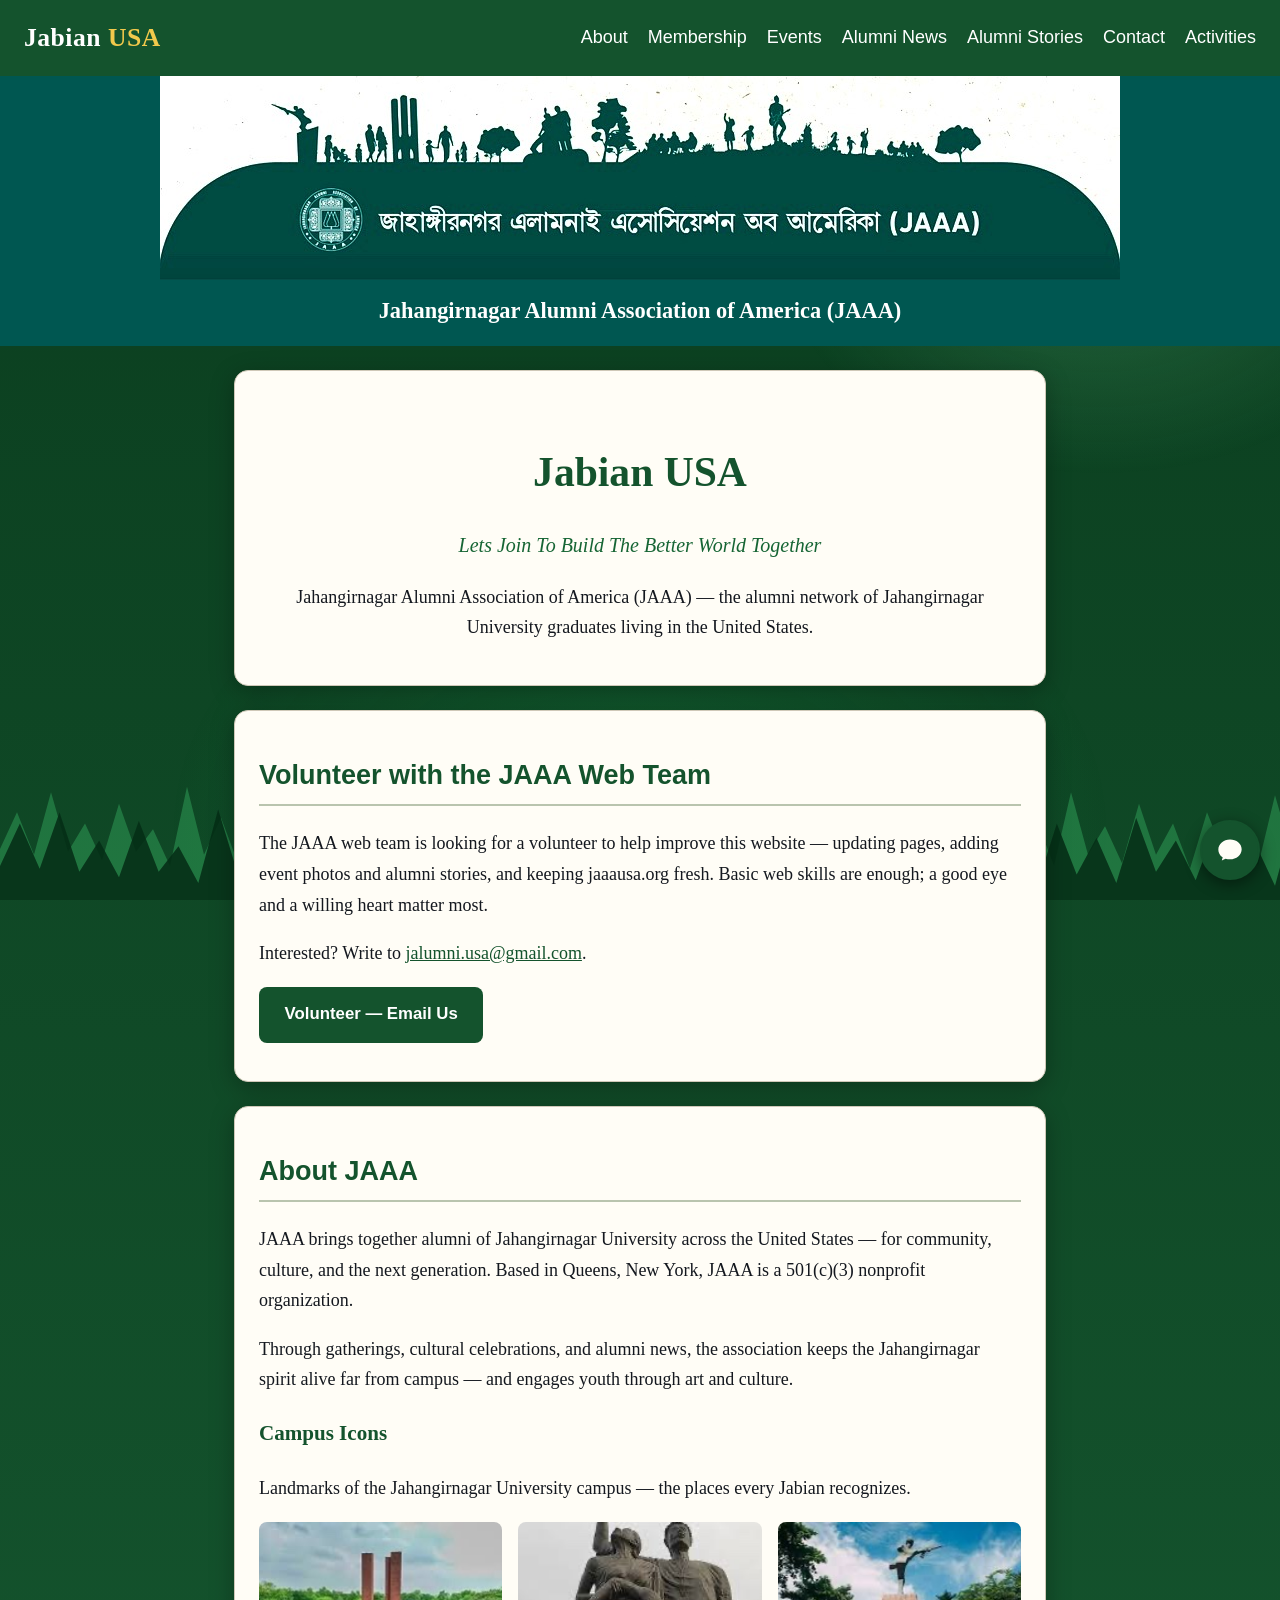
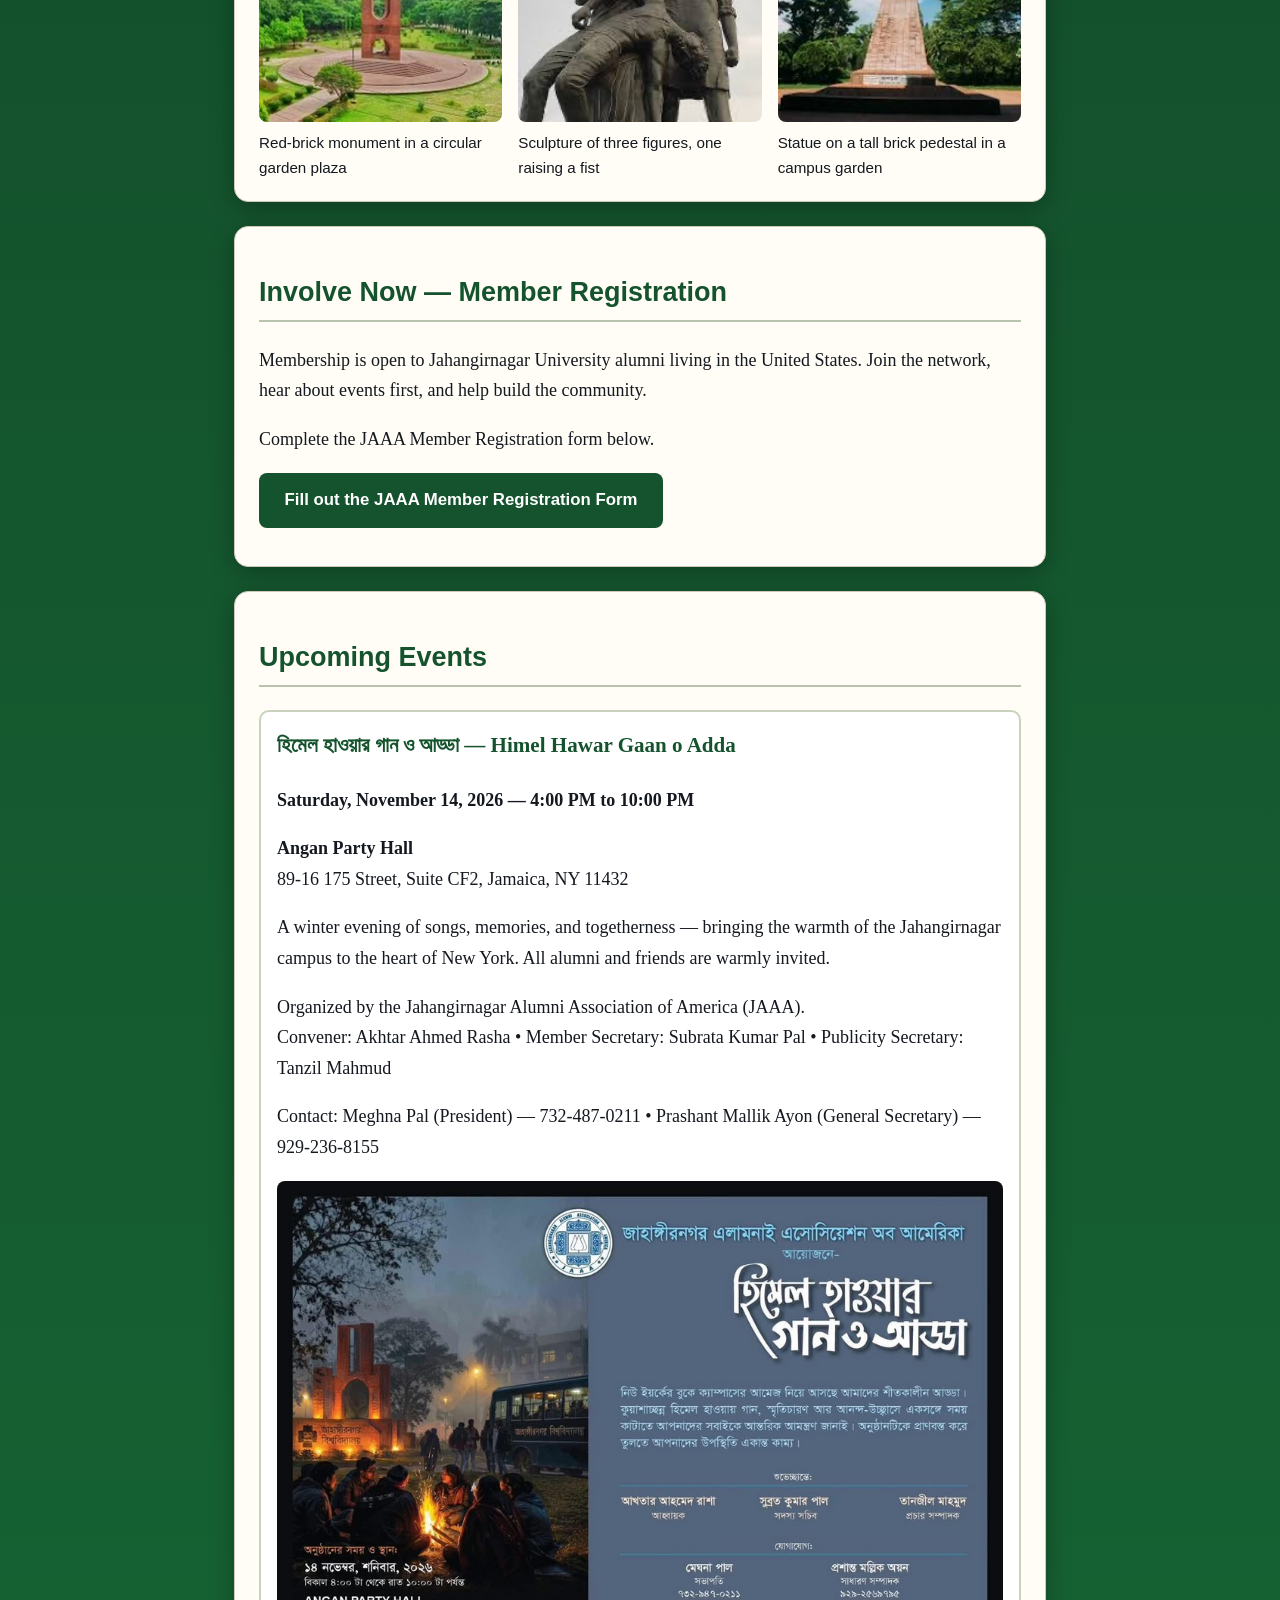
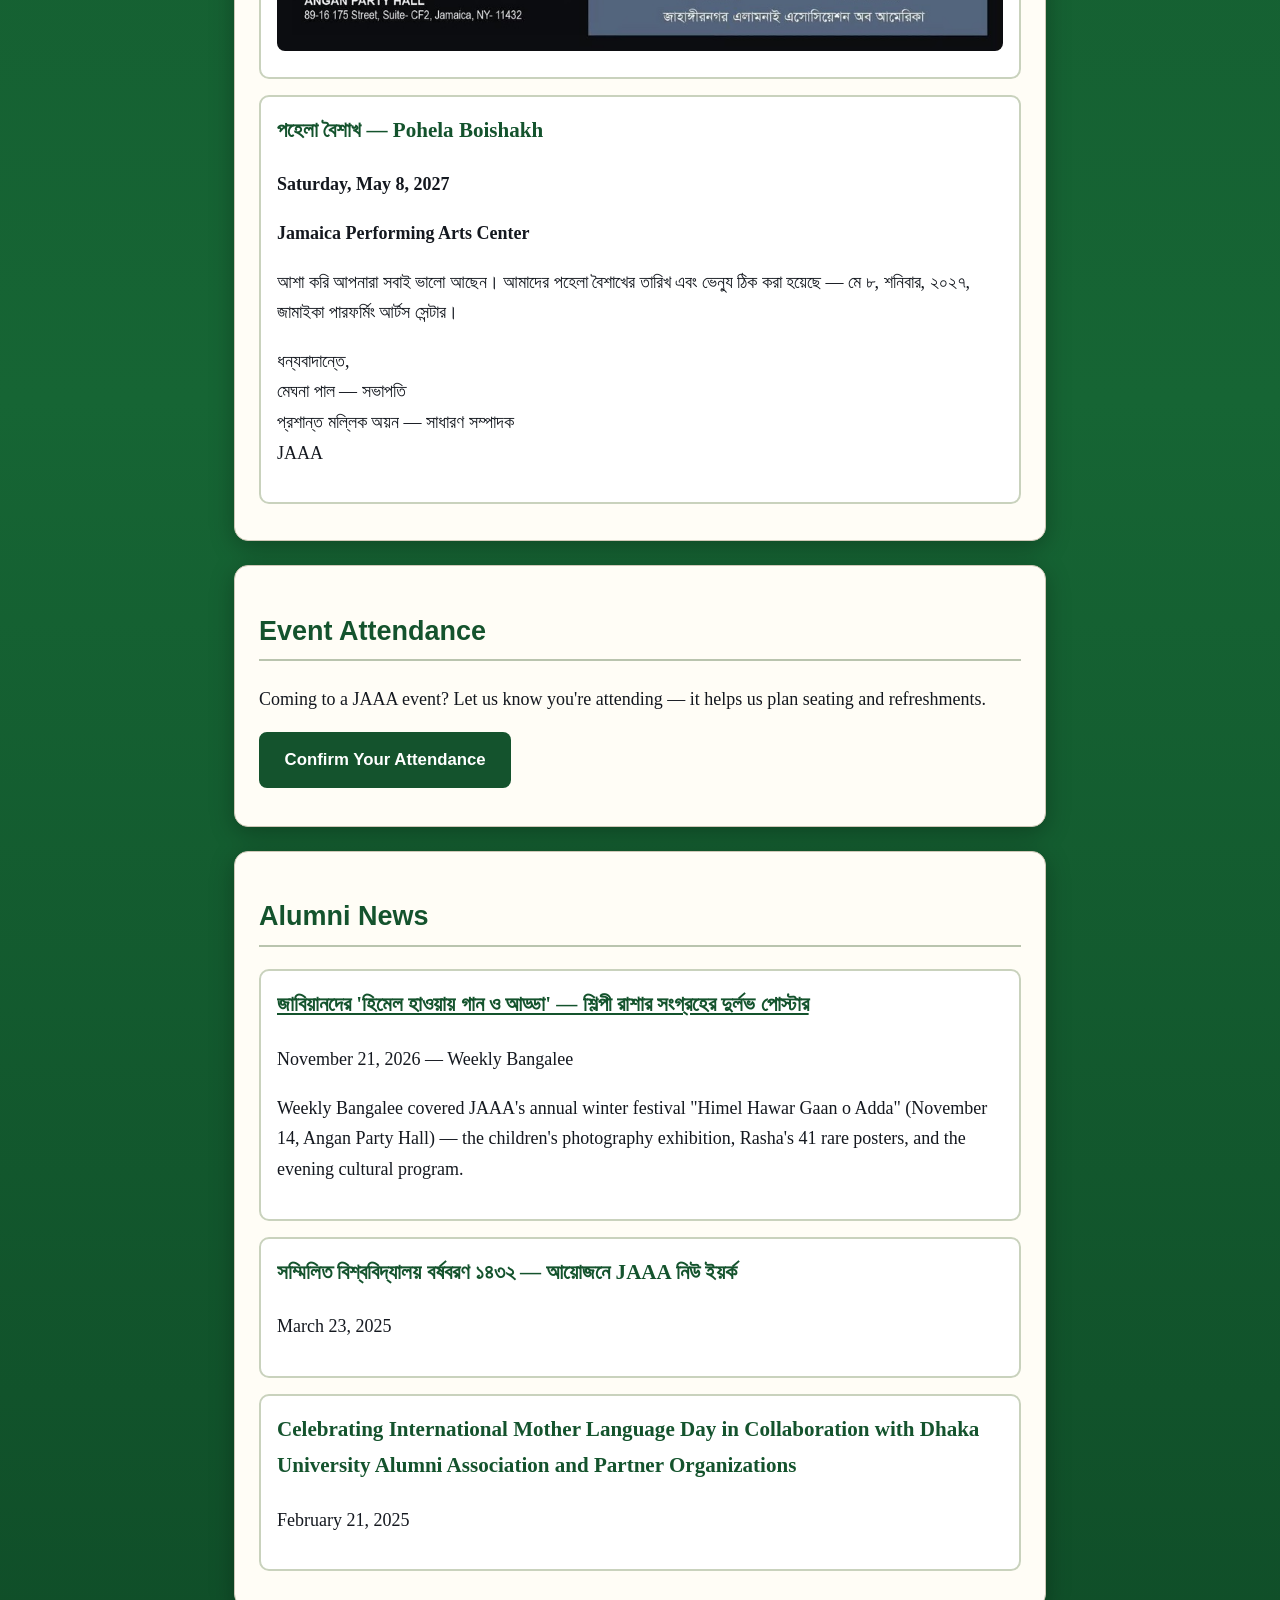
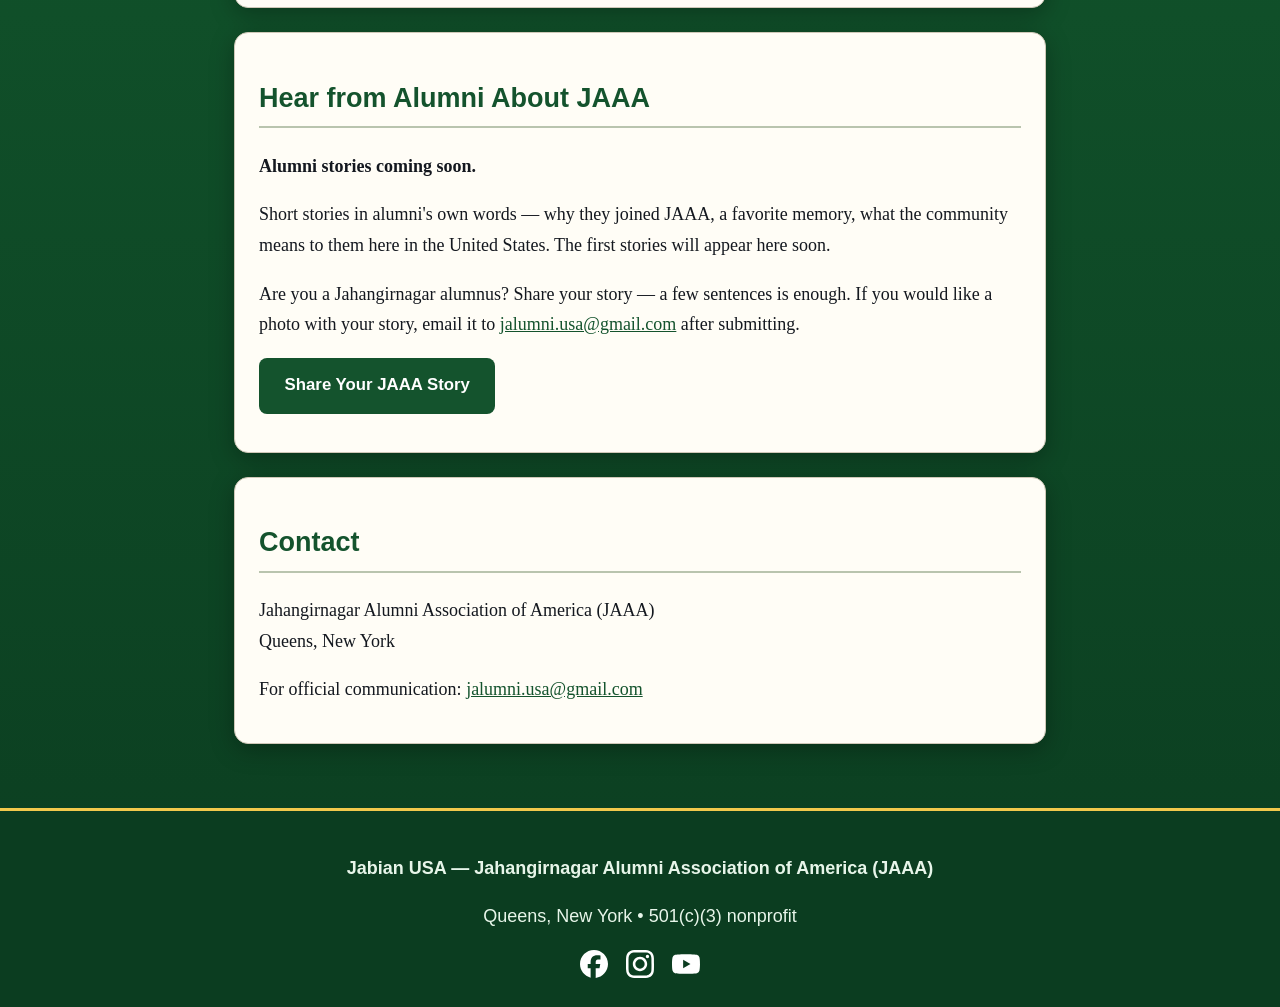
<file: index.html>
<!DOCTYPE html>
<html lang="en">
<head>
<meta charset="utf-8">
<meta name="viewport" content="width=device-width, initial-scale=1">
<title>Jabian USA | Jahangirnagar Alumni Association of America</title>
<meta name="description" content="Jabian USA — the Jahangirnagar Alumni Association of America (JAAA), a Queens, New York nonprofit connecting Jahangirnagar University alumni across the United States.">
<meta property="og:title" content="Jabian USA | Jahangirnagar Alumni Association of America">
<meta property="og:description" content="JAAA — the alumni network of Jahangirnagar University graduates living in the United States.">
<meta property="og:image" content="https://jaaausa.org/assets/banner.jpg">
<meta property="og:url" content="https://jaaausa.org/">
<meta name="twitter:card" content="summary_large_image">
<meta name="twitter:image" content="https://jaaausa.org/assets/banner.jpg">
<link rel="canonical" href="https://jaaausa.org/">
<script type="application/ld+json">
{
  "@context": "https://schema.org",
  "@graph": [
    {
      "@type": "NGO",
      "name": "Jahangirnagar Alumni Association of America",
      "alternateName": "Jabian USA",
      "url": "https://jaaausa.org/",
      "email": "jalumni.usa@gmail.com",
      "address": {
        "@type": "PostalAddress",
        "addressLocality": "Queens",
        "addressRegion": "NY",
        "addressCountry": "US"
      },
      "description": "Jahangirnagar Alumni Association of America (JAAA), a Queens, New York 501(c)(3) nonprofit connecting Jahangirnagar University alumni across the United States.",
      "sameAs": ["https://www.youtube.com/@JAAAUSA"]
    },
    {
      "@type": "Event",
      "name": "Himel Hawar Gaan o Adda",
      "startDate": "2026-11-14T16:00:00-05:00",
      "endDate": "2026-11-14T22:00:00-05:00",
      "location": {
        "@type": "Place",
        "name": "Angan Party Hall",
        "address": "89-16 175 Street, Suite CF2, Jamaica, NY 11432"
      },
      "organizer": {
        "@type": "NGO",
        "name": "Jahangirnagar Alumni Association of America",
        "url": "https://jaaausa.org/"
      }
    },
    {
      "@type": "Event",
      "name": "Pohela Boishakh",
      "startDate": "2027-05-08",
      "location": {
        "@type": "Place",
        "name": "Jamaica Performing Arts Center"
      },
      "organizer": {
        "@type": "NGO",
        "name": "Jahangirnagar Alumni Association of America",
        "url": "https://jaaausa.org/"
      }
    }
  ]
}
</script>
<link rel="stylesheet" href="assets/style.css">
<link rel="stylesheet" href="assets/chatbot.css?v=20261123a">
</head>
<body>
<header class="site-header">
  <div class="brand">Jabian <span>USA</span></div>
  <nav class="site-nav" aria-label="Main">
    <a href="#about">About</a>
    <a href="#membership">Membership</a>
    <a href="#events">Events</a>
    <a href="#news">Alumni News</a>
    <a href="#alumni-stories">Alumni Stories</a>
    <a href="#contact">Contact</a>
    <a href="activities.html">Activities</a>
  </nav>
</header>

<div class="site-banner"><img src="assets/banner.jpg" alt="Jahangirnagar Alumni Association of America (JAAA) — campus silhouette banner" fetchpriority="high"></div>
<p class="banner-caption">Jahangirnagar Alumni Association of America (JAAA)</p>

<main>
  <section class="hero">
    <h1>Jabian USA</h1>
    <p class="tagline">Lets Join To Build The Better World Together</p>
    <p>Jahangirnagar Alumni Association of America (JAAA) — the alumni network of Jahangirnagar University graduates living in the United States.</p>
  </section>

  <section id="volunteer">
    <h2>Volunteer with the JAAA Web Team</h2>
    <p>The JAAA web team is looking for a volunteer to help improve this website — updating pages, adding event photos and alumni stories, and keeping jaaausa.org fresh. Basic web skills are enough; a good eye and a willing heart matter most.</p>
    <p>Interested? Write to <a href="mailto:jalumni.usa@gmail.com">jalumni.usa@gmail.com</a>.</p>
    <p><a class="btn" href="mailto:jalumni.usa@gmail.com">Volunteer — Email Us</a></p>
  </section>

  <section id="about">
    <h2>About JAAA</h2>
    <p>JAAA brings together alumni of Jahangirnagar University across the United States — for community, culture, and the next generation. Based in Queens, New York, JAAA is a 501(c)(3) nonprofit organization.</p>
    <p>Through gatherings, cultural celebrations, and alumni news, the association keeps the Jahangirnagar spirit alive far from campus — and engages youth through art and culture.</p>
    <h3>Campus Icons</h3>
    <p>Landmarks of the Jahangirnagar University campus — the places every Jabian recognizes.</p>
    <div class="icon-grid">
      <figure class="icon-card">
        <img src="assets/campus-icon-1.jpg" alt="Red-brick twin-tower monument in a circular garden plaza on the Jahangirnagar campus">
        <figcaption>Red-brick monument in a circular garden plaza</figcaption>
      </figure>
      <figure class="icon-card">
        <img src="assets/campus-icon-2.jpg" alt="Bronze sculpture of three figures, one raising a fist, on the Jahangirnagar campus">
        <figcaption>Sculpture of three figures, one raising a fist</figcaption>
      </figure>
      <figure class="icon-card">
        <img src="assets/campus-icon-3.jpg" alt="Statue on a tall brick pedestal in a campus garden at Jahangirnagar University">
        <figcaption>Statue on a tall brick pedestal in a campus garden</figcaption>
      </figure>
    </div>
  </section>

  <section id="membership">
    <h2>Involve Now — Member Registration</h2>
    <p>Membership is open to Jahangirnagar University alumni living in the United States. Join the network, hear about events first, and help build the community.</p>
    <p>Complete the JAAA Member Registration form below.</p>
    <p><a class="btn" href="https://docs.google.com/forms/d/e/1FAIpQLSdGEvBsisllbgRDXZlVw_mWVpLDCVcmX1eiS67mip1i99S1SQ/viewform" target="_blank" rel="noopener">Fill out the JAAA Member Registration Form</a></p>
  </section>

  <section id="events">
    <h2>Upcoming Events</h2>
    <article class="card">
      <h3>হিমেল হাওয়ার গান ও আড্ডা — Himel Hawar Gaan o Adda</h3>
      <p><strong>Saturday, November 14, 2026 — 4:00 PM to 10:00 PM</strong></p>
      <p><strong>Angan Party Hall</strong><br>89-16 175 Street, Suite CF2, Jamaica, NY 11432</p>
      <p>A winter evening of songs, memories, and togetherness — bringing the warmth of the Jahangirnagar campus to the heart of New York. All alumni and friends are warmly invited.</p>
      <p>Organized by the Jahangirnagar Alumni Association of America (JAAA).<br>Convener: Akhtar Ahmed Rasha &bull; Member Secretary: Subrata Kumar Pal &bull; Publicity Secretary: Tanzil Mahmud</p>
      <p>Contact: Meghna Pal (President) — 732-487-0211 &bull; Prashant Mallik Ayon (General Secretary) — 929-236-8155</p>
      <img src="assets/himel-hawar-flyer.jpg" alt="Flyer for Himel Hawar Gaan o Adda, November 14, 2026, Angan Party Hall, Jamaica, NY" style="max-width:100%;height:auto;border-radius:8px;">
    </article>
    <article class="card">
      <h3>পহেলা বৈশাখ — Pohela Boishakh</h3>
      <p><strong>Saturday, May 8, 2027</strong></p>
      <p><strong>Jamaica Performing Arts Center</strong></p>
      <p>আশা করি আপনারা সবাই ভালো আছেন। আমাদের পহেলা বৈশাখের তারিখ এবং ভেন্যু ঠিক করা হয়েছে — মে ৮, শনিবার, ২০২৭, জামাইকা পারফর্মিং আর্টস সেন্টার।</p>
      <p>ধন্যবাদান্তে,<br>মেঘনা পাল — সভাপতি<br>প্রশান্ত মল্লিক অয়ন — সাধারণ সম্পাদক<br>JAAA</p>
    </article>
  </section>

  <section id="attendance">
    <h2>Event Attendance</h2>
    <p>Coming to a JAAA event? Let us know you're attending — it helps us plan seating and refreshments.</p>
    <p><a class="btn" href="https://docs.google.com/forms/d/e/1FAIpQLSegErYw8_ZFdfwN2-7aN8pGs_i6nJmBtyUCets3FcpV9SJi8Q/viewform" target="_blank" rel="noopener">Confirm Your Attendance</a></p>
  </section>

  <section id="news">
    <h2>Alumni News</h2>
    <article class="card">
      <h3><a href="himel-hawar-weekly-bangalee-2026-11-21.html">জাবিয়ানদের 'হিমেল হাওয়ায় গান ও আড্ডা' — শিল্পী রাশার সংগ্রহের দুর্লভ পোস্টার</a></h3>
      <p>November 21, 2026 — Weekly Bangalee</p>
      <p>Weekly Bangalee covered JAAA's annual winter festival "Himel Hawar Gaan o Adda" (November 14, Angan Party Hall) — the children's photography exhibition, Rasha's 41 rare posters, and the evening cultural program.</p>
    </article>
    <article class="card">
      <h3>সম্মিলিত বিশ্ববিদ্যালয় বর্ষবরণ ১৪৩২ — আয়োজনে JAAA নিউ ইয়র্ক</h3>
      <p>March 23, 2025</p>
    </article>
    <article class="card">
      <h3>Celebrating International Mother Language Day in Collaboration with Dhaka University Alumni Association and Partner Organizations</h3>
      <p>February 21, 2025</p>
    </article>
  </section>

  <section id="alumni-stories">
    <h2>Hear from Alumni About JAAA</h2>
    <p><strong>Alumni stories coming soon.</strong></p>
    <p>Short stories in alumni's own words &mdash; why they joined JAAA, a favorite memory, what the community means to them here in the United States. The first stories will appear here soon.</p>
    <p>Are you a Jahangirnagar alumnus? Share your story &mdash; a few sentences is enough. If you would like a photo with your story, email it to <a href="mailto:jalumni.usa@gmail.com">jalumni.usa@gmail.com</a> after submitting.</p>
    <p><a class="btn" href="https://docs.google.com/forms/d/e/1FAIpQLScvK1eGPNobo5eehYEo3-QmMf5qNeePJHyinru_-ptIFzzwzA/viewform" target="_blank" rel="noopener">Share Your JAAA Story</a></p>
  </section>

  <section id="contact">
    <h2>Contact</h2>
    <p>Jahangirnagar Alumni Association of America (JAAA)<br>Queens, New York</p>
    <p>For official communication: <a href="mailto:jalumni.usa@gmail.com">jalumni.usa@gmail.com</a></p>
  </section>
</main>

<footer class="site-footer">
  <p><strong>Jabian USA — Jahangirnagar Alumni Association of America (JAAA)</strong></p>
  <p>Queens, New York &bull; 501(c)(3) nonprofit</p>
  <p class="footer-social">
    <a href="https://www.facebook.com/groups/729815047103024/" target="_blank" rel="noopener" aria-label="Facebook"><svg width="28" height="28" viewBox="0 0 24 24" fill="currentColor" aria-hidden="true"><path d="M9.101 23.691v-7.98H6.627v-3.667h2.474v-1.58c0-4.085 1.848-5.978 5.858-5.978.401 0 .955.042 1.468.103a8.68 8.68 0 0 1 1.141.195v3.325a8.623 8.623 0 0 0-.653-.036 26.805 26.805 0 0 0-.733-.009c-.707 0-1.259.096-1.675.309a1.686 1.686 0 0 0-.679.622c-.258.42-.374.995-.374 1.752v1.297h3.919l-.386 2.103-.287 1.564h-3.246v8.245C19.396 23.238 24 18.179 24 12.044c0-6.627-5.373-12-12-12s-12 5.373-12 12c0 5.628 3.874 10.35 9.101 11.647Z"/></svg></a>
    <a href="https://www.instagram.com/jaaa_usa/" target="_blank" rel="noopener" aria-label="Instagram"><svg width="28" height="28" viewBox="0 0 24 24" fill="currentColor" aria-hidden="true"><path d="M7.0301.084c-1.2768.0602-2.1487.264-2.911.5634-.7888.3075-1.4575.72-2.1228 1.3877-.6652.6677-1.075 1.3368-1.3802 2.127-.2954.7638-.4956 1.6365-.552 2.914-.0564 1.2775-.0689 1.6882-.0626 4.947.0062 3.2586.0206 3.6671.0825 4.9473.061 1.2765.264 2.1482.5635 2.9107.308.7889.72 1.4573 1.388 2.1228.6679.6655 1.3365 1.0743 2.1285 1.38.7632.295 1.6361.4961 2.9134.552 1.2773.056 1.6884.069 4.9462.0627 3.2578-.0062 3.668-.0207 4.9478-.0814 1.28-.0607 2.147-.2652 2.9098-.5633.7889-.3086 1.4578-.72 2.1228-1.3881.665-.6682 1.0745-1.3378 1.3795-2.1284.2957-.7632.4966-1.636.552-2.9124.056-1.2809.0692-1.6898.063-4.948-.0063-3.2583-.021-3.6668-.0817-4.9465-.0607-1.2797-.264-2.1487-.5633-2.9117-.3084-.7889-.72-1.4568-1.3876-2.1228C21.2982 1.33 20.628.9208 19.8378.6165 19.074.321 18.2017.1197 16.9244.0645 15.6471.0093 15.236-.005 11.977.0014 8.718.0076 8.31.0215 7.0301.0839m.1402 21.6932c-1.17-.0509-1.8053-.2453-2.2287-.408-.5606-.216-.96-.4771-1.3819-.895-.422-.4178-.6811-.8186-.9-1.378-.1644-.4234-.3624-1.058-.4171-2.228-.0595-1.2645-.072-1.6442-.079-4.848-.007-3.2037.0053-3.583.0607-4.848.05-1.169.2456-1.805.408-2.2282.216-.5613.4762-.96.895-1.3816.4188-.4217.8184-.6814 1.3783-.9003.423-.1651 1.0575-.3614 2.227-.4171 1.2655-.06 1.6447-.072 4.848-.079 3.2033-.007 3.5835.005 4.8495.0608 1.169.0508 1.8053.2445 2.228.408.5608.216.96.4754 1.3816.895.4217.4194.6816.8176.9005 1.3787.1653.4217.3617 1.056.4169 2.2263.0602 1.2655.0739 1.645.0796 4.848.0058 3.203-.0055 3.5834-.061 4.848-.051 1.17-.245 1.8055-.408 2.2294-.216.5604-.4763.96-.8954 1.3814-.419.4215-.8181.6811-1.3783.9-.4224.1649-1.0577.3617-2.2262.4174-1.2656.0595-1.6448.072-4.8493.079-3.2045.007-3.5825-.006-4.848-.0608M16.953 5.5864A1.44 1.44 0 1 0 18.39 4.144a1.44 1.44 0 0 0-1.437 1.4424M5.8385 12.012c.0067 3.4032 2.7706 6.1557 6.173 6.1493 3.4026-.0065 6.157-2.7701 6.1506-6.1733-.0065-3.4032-2.771-6.1565-6.174-6.1498-3.403.0067-6.156 2.771-6.1496 6.1738M8 12.0077a4 4 0 1 1 4.008 3.9921A3.9996 3.9996 0 0 1 8 12.0077"/></svg></a>
    <a href="https://www.youtube.com/@JAAAUSA" target="_blank" rel="noopener" aria-label="YouTube"><svg width="28" height="28" viewBox="0 0 24 24" fill="currentColor" aria-hidden="true"><path d="M23.498 6.186a3.016 3.016 0 0 0-2.122-2.136C19.505 3.545 12 3.545 12 3.545s-7.505 0-9.377.505A3.017 3.017 0 0 0 .502 6.186C0 8.07 0 12 0 12s0 3.93.502 5.814a3.016 3.016 0 0 0 2.122 2.136c1.871.505 9.376.505 9.376.505s7.505 0 9.377-.505a3.015 3.015 0 0 0 2.122-2.136C24 15.93 24 12 24 12s0-3.93-.502-5.814zM9.545 15.568V8.432L15.818 12l-6.273 3.568z"/></svg></a>
  </p>
</footer>
<script src="assets/chatbot.js?v=20261123a" defer></script>
</body>
</html>
</file>
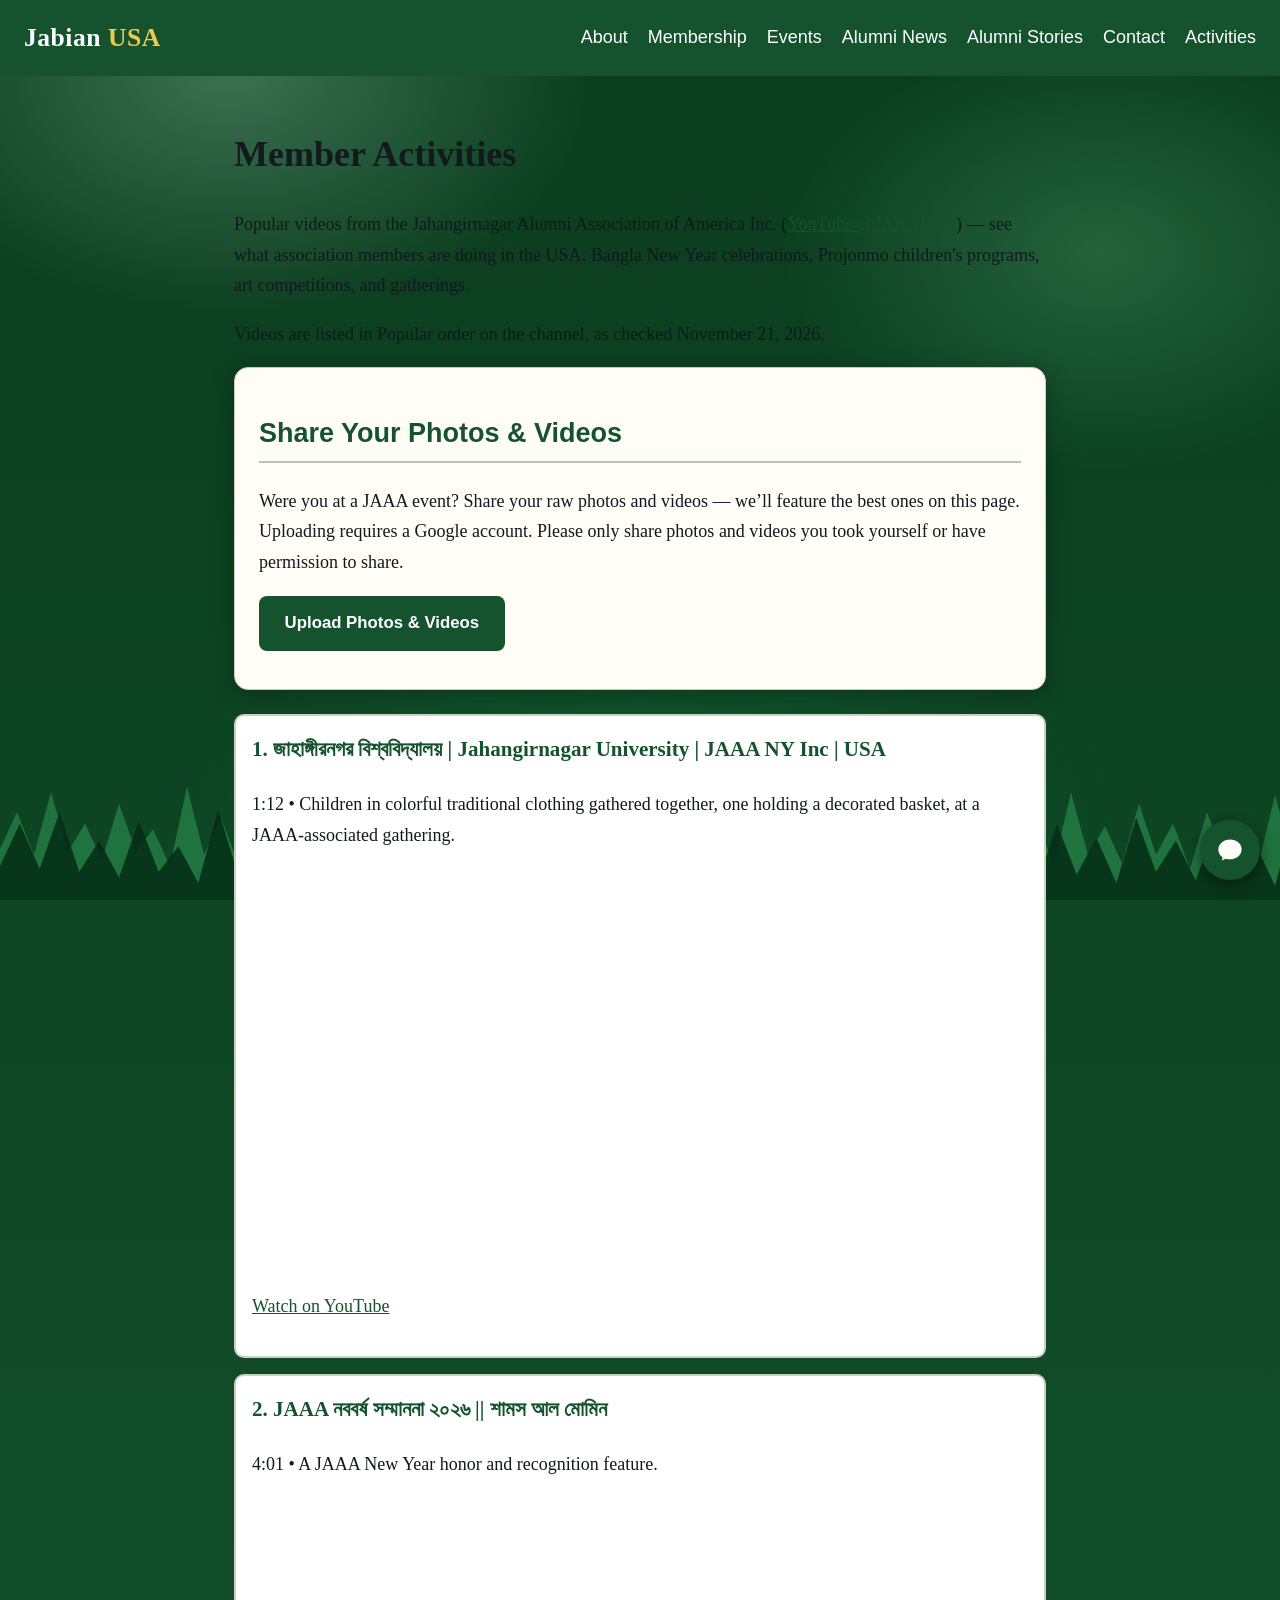
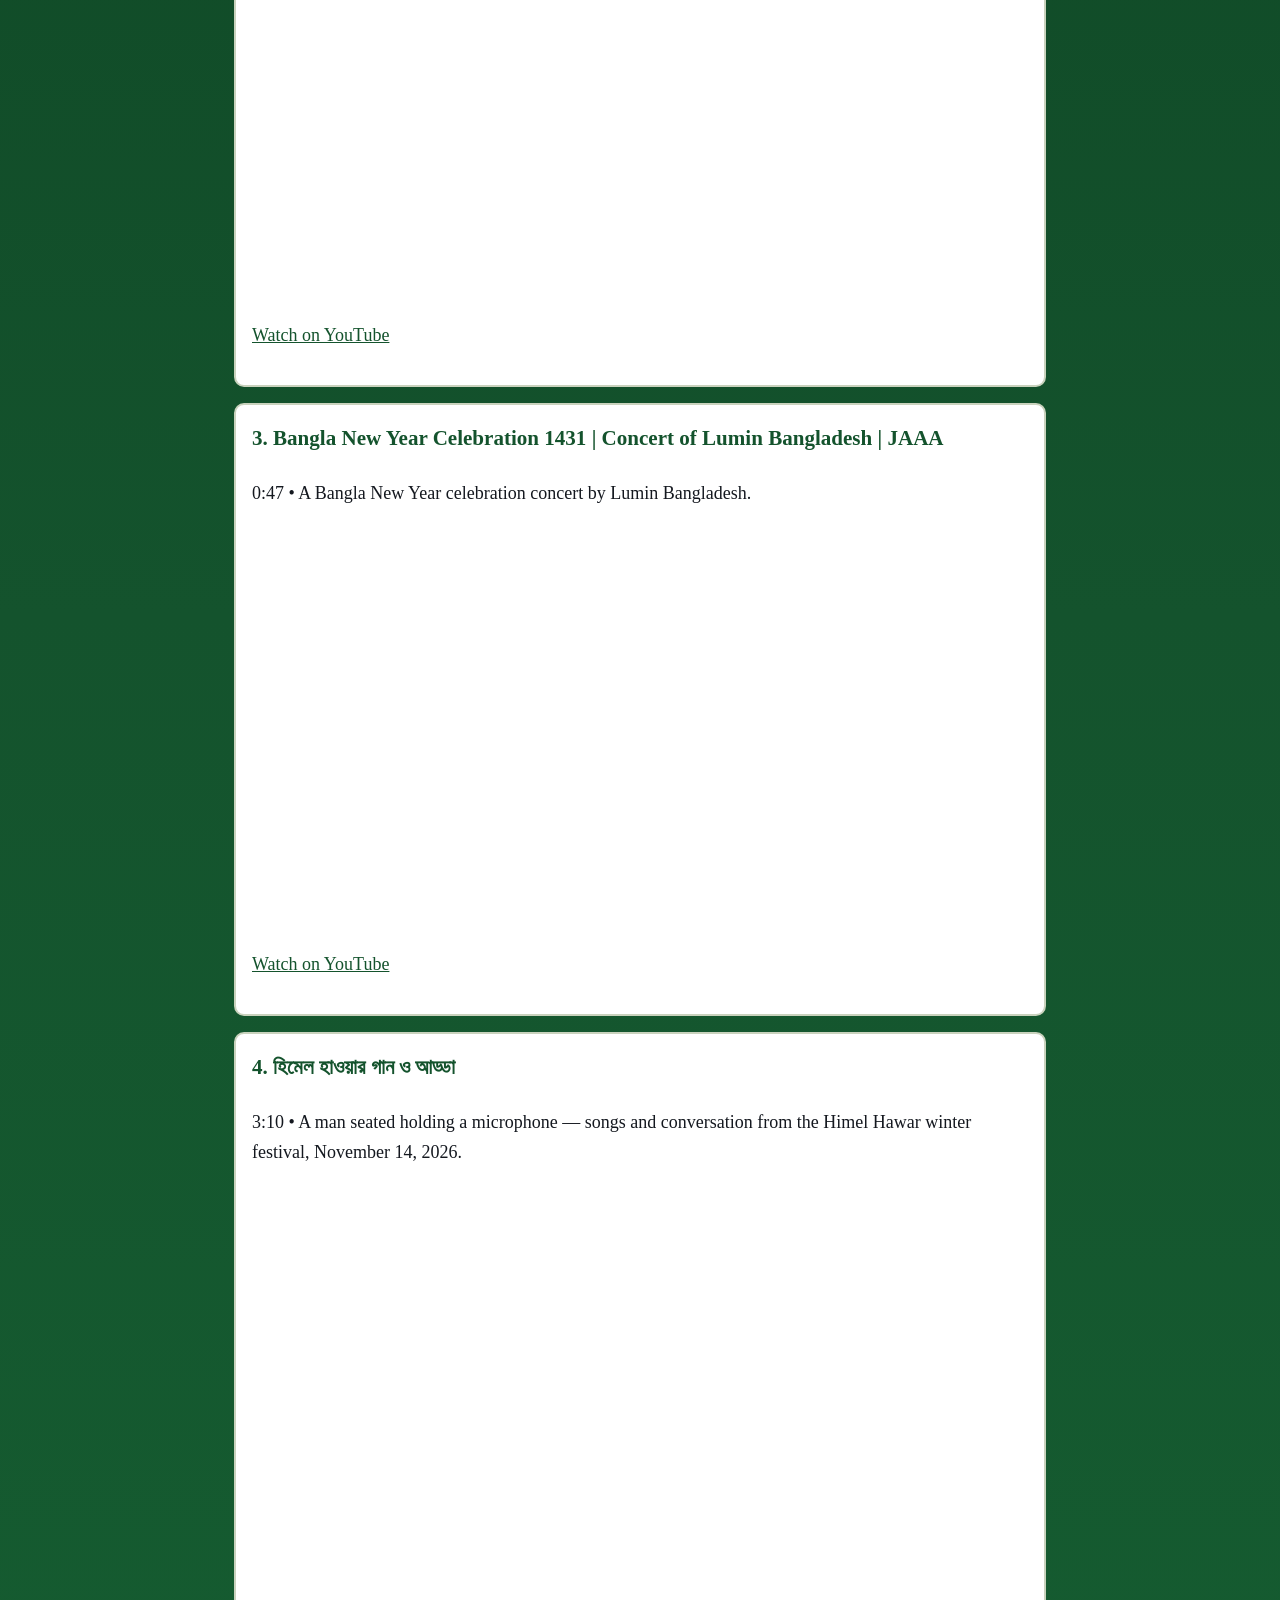
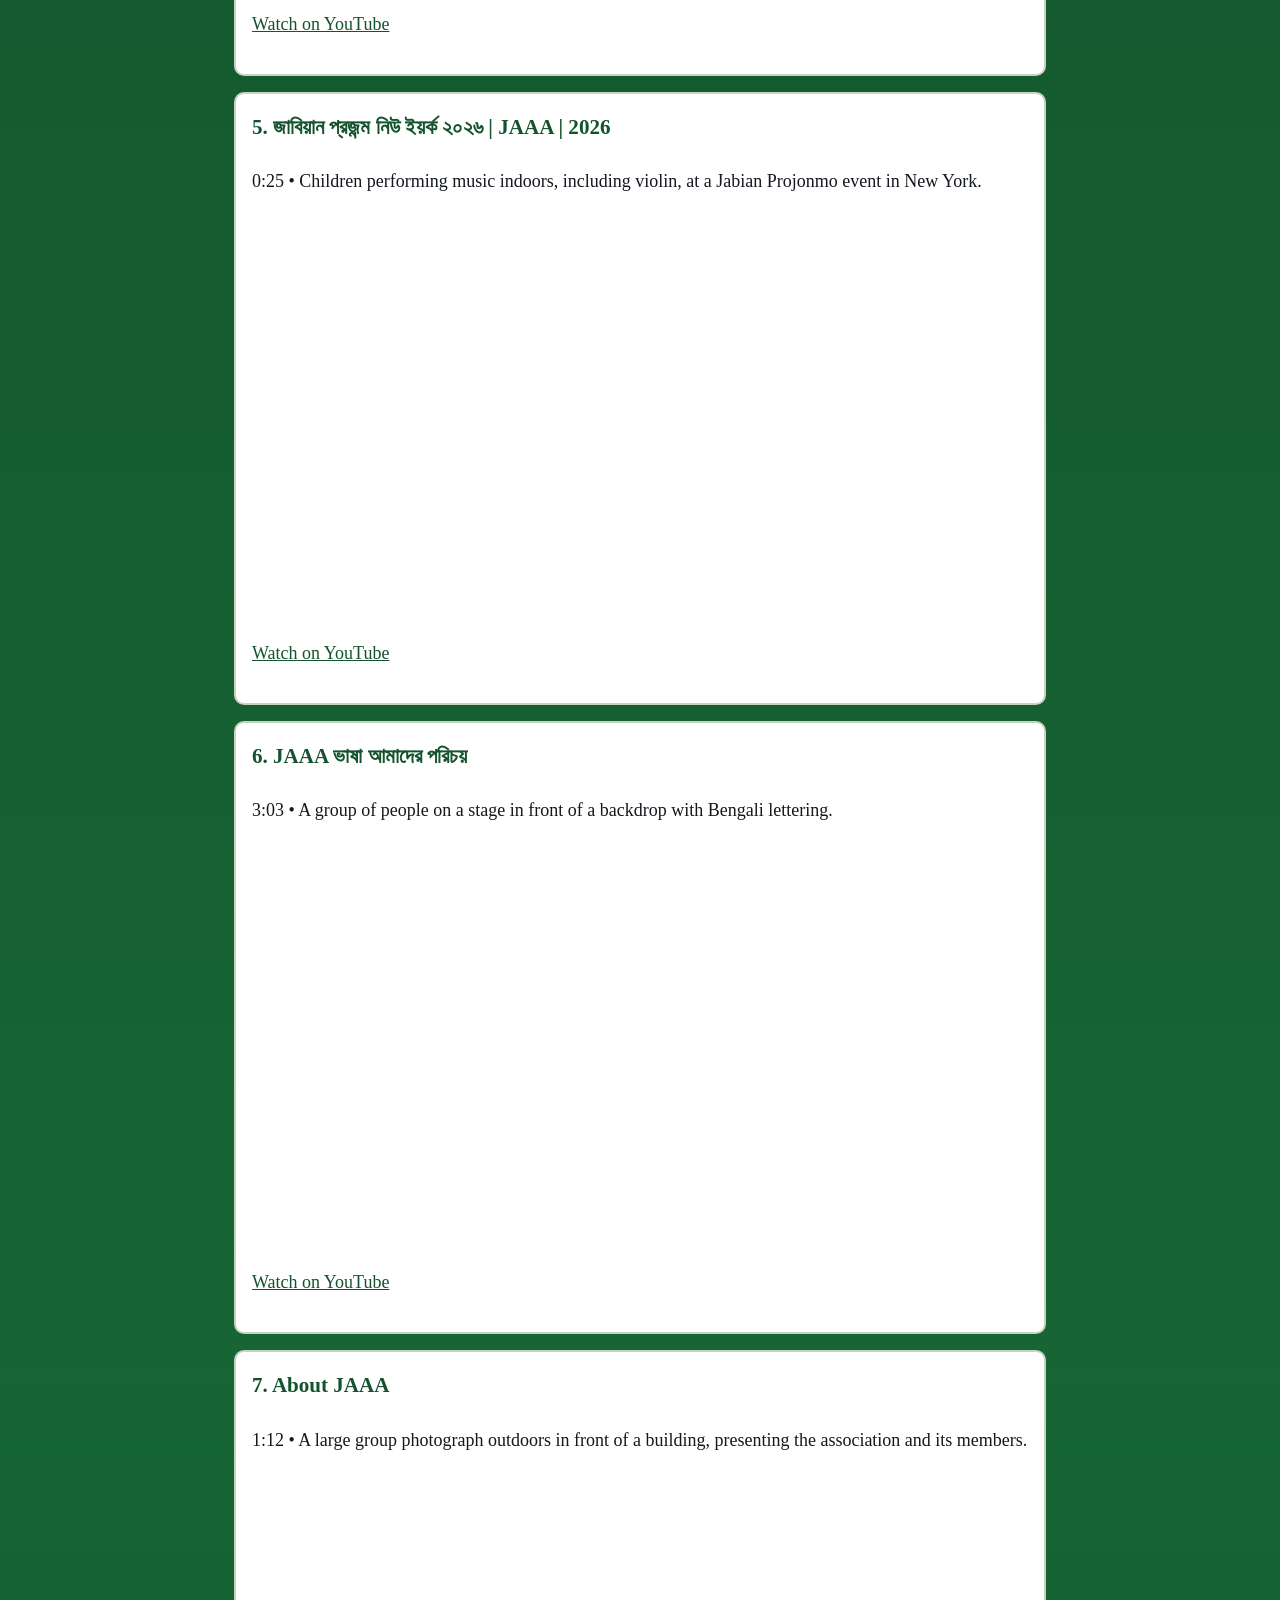
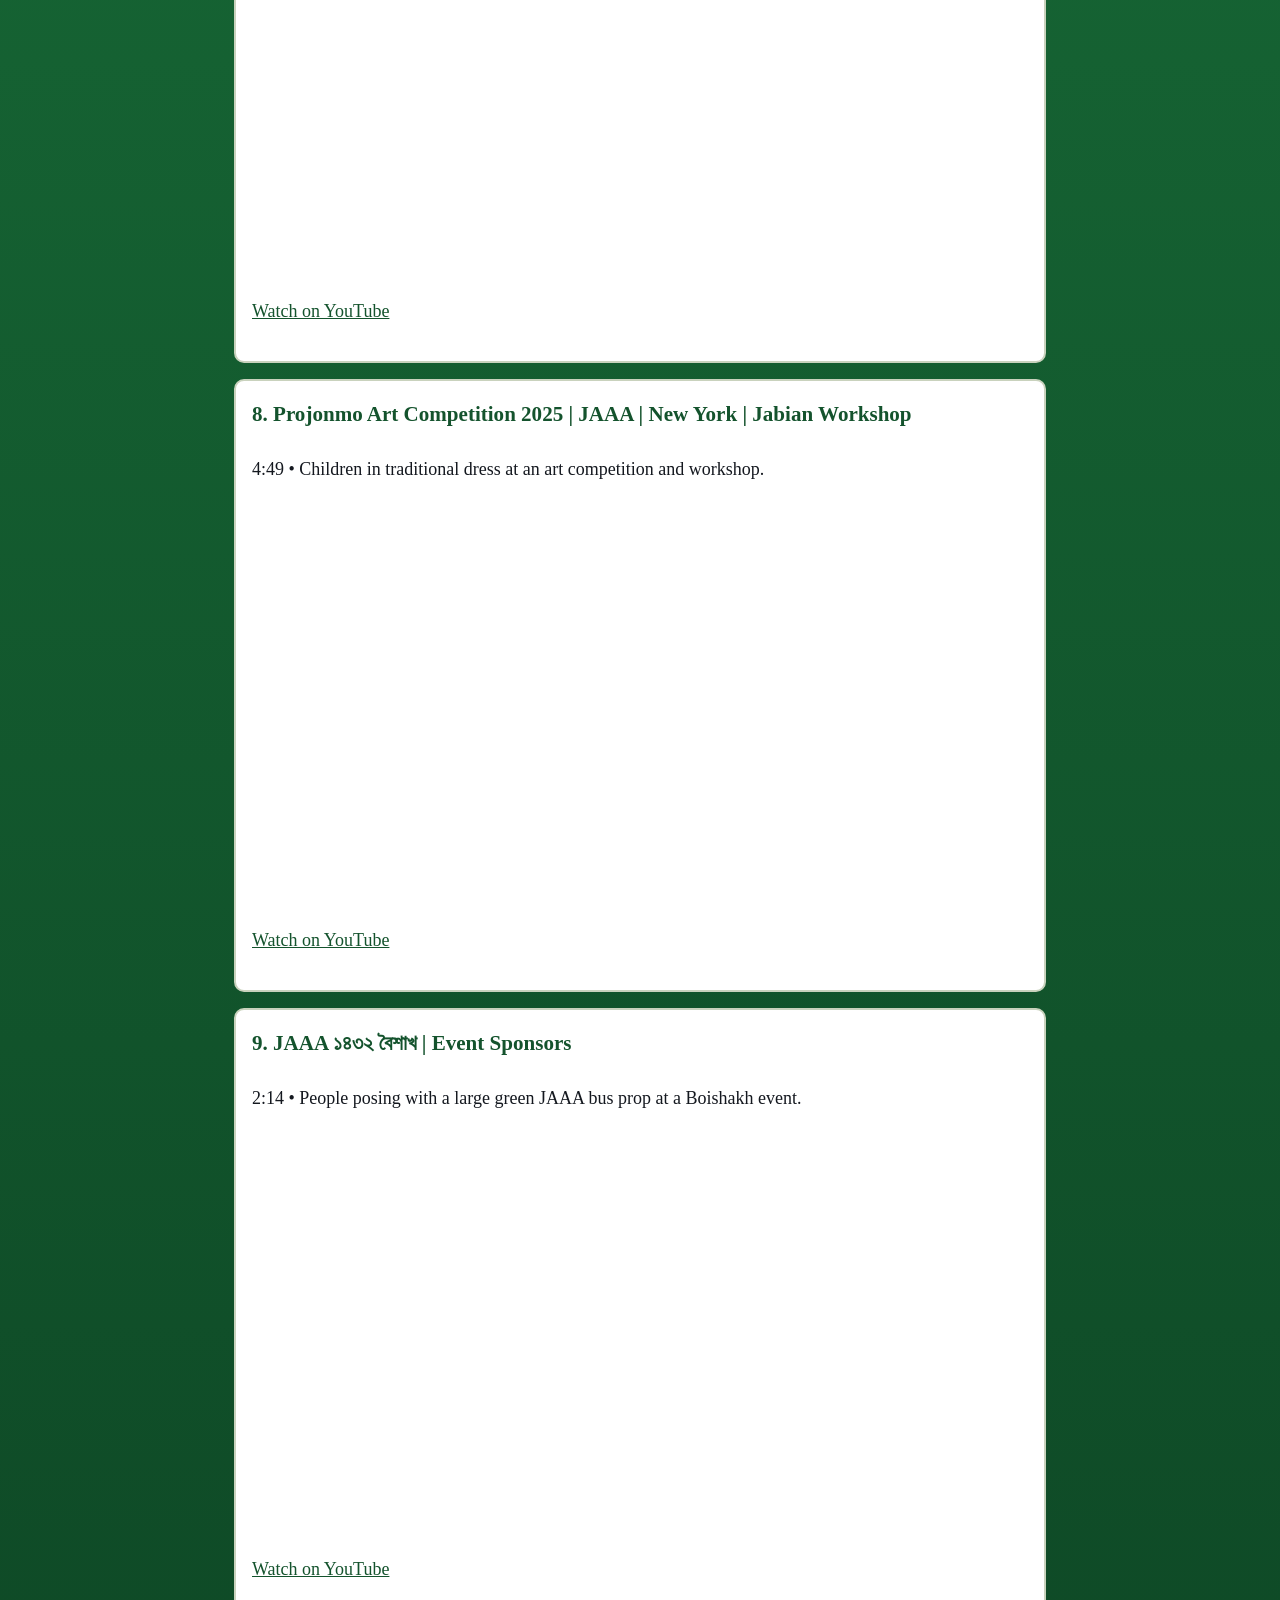
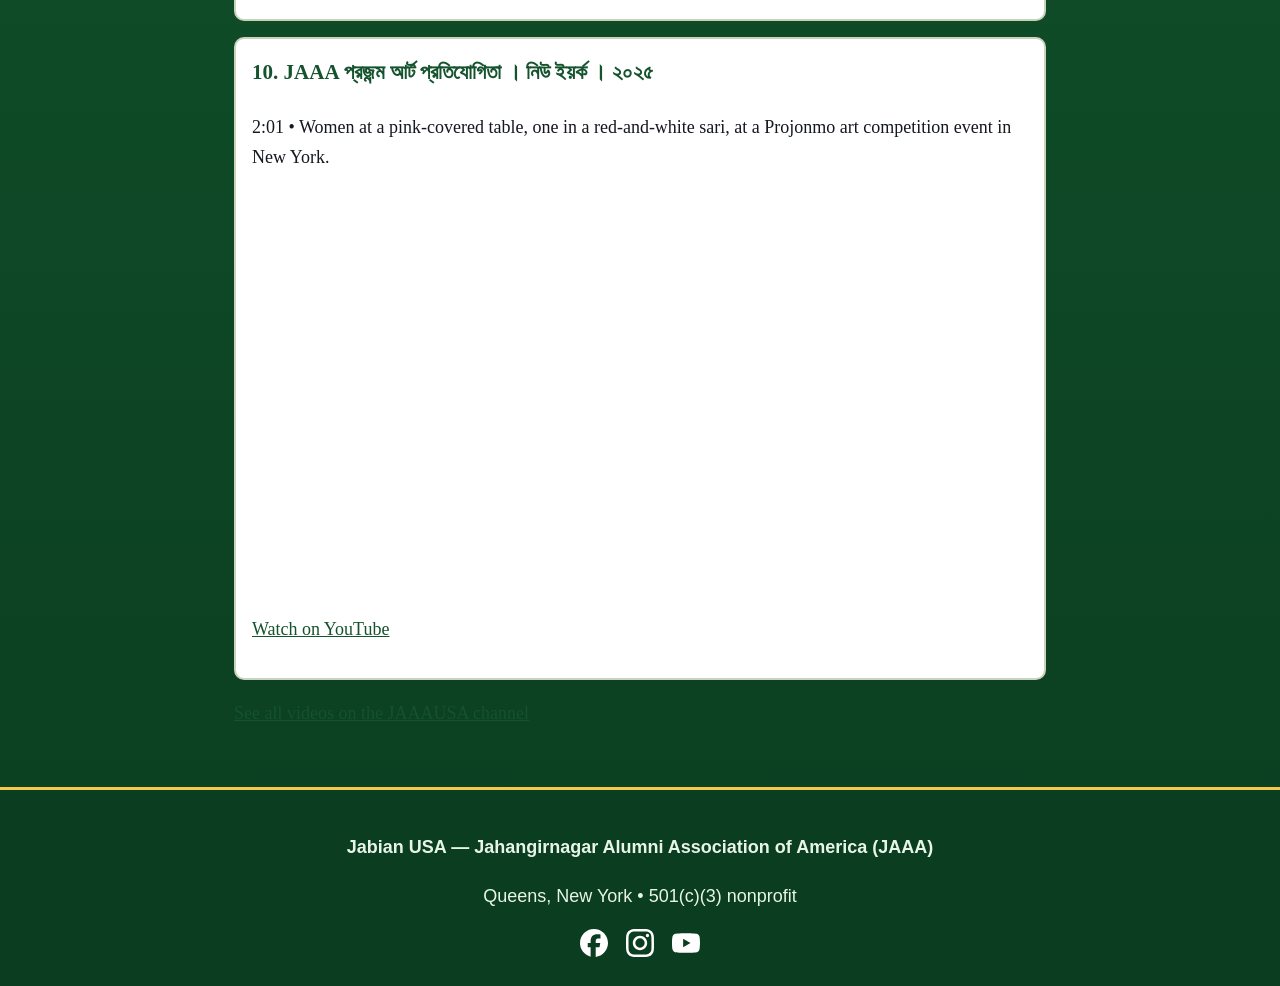
<file: activities.html>
<!DOCTYPE html>
<html lang="en">
<head>
<meta charset="utf-8">
<meta name="viewport" content="width=device-width, initial-scale=1">
<title>Member Activities | Jabian USA</title>
<meta name="description" content="Popular videos from the Jahangirnagar Alumni Association of America — activities of association members in the USA.">
<meta property="og:title" content="Member Activities | Jabian USA">
<meta property="og:description" content="Popular videos from the Jahangirnagar Alumni Association of America — activities of association members in the USA.">
<meta property="og:image" content="https://jaaausa.org/assets/banner.jpg">
<meta property="og:url" content="https://jaaausa.org/activities.html">
<meta property="og:type" content="website">
<meta name="twitter:card" content="summary_large_image">
<meta name="twitter:image" content="https://jaaausa.org/assets/banner.jpg">
<link rel="canonical" href="https://jaaausa.org/activities.html">
<link rel="stylesheet" href="assets/style.css">
<style>
.video-embed{position:relative;width:100%;max-width:720px;aspect-ratio:16/9;margin:0 0 8px}
.video-embed iframe{position:absolute;inset:0;width:100%;height:100%;border:0}
</style>
<link rel="stylesheet" href="assets/chatbot.css?v=20261123a">
</head>
<body>
<header class="site-header">
  <div class="brand">Jabian <span>USA</span></div>
  <nav class="site-nav" aria-label="Main">
    <a href="index.html#about">About</a>
    <a href="index.html#membership">Membership</a>
    <a href="index.html#events">Events</a>
    <a href="index.html#news">Alumni News</a>
    <a href="index.html#alumni-stories">Alumni Stories</a>
    <a href="index.html#contact">Contact</a>
    <a href="activities.html" aria-current="page">Activities</a>
  </nav>
</header>
<main>
  <h1>Member Activities</h1>
  <p>Popular videos from the Jahangirnagar Alumni Association of America Inc. (<a href="https://www.youtube.com/@JAAAUSA">YouTube @JAAAUSA</a>) — see what association members are doing in the USA: Bangla New Year celebrations, Projonmo children's programs, art competitions, and gatherings.</p>
  <p>Videos are listed in Popular order on the channel, as checked November 21, 2026.</p>
<section id="share-media">
  <h2>Share Your Photos &amp; Videos</h2>
  <p>Were you at a JAAA event? Share your raw photos and videos — we&rsquo;ll feature the best ones on this page. Uploading requires a Google account. Please only share photos and videos you took yourself or have permission to share.</p>
  <p><a class="btn" href="https://docs.google.com/forms/d/e/1FAIpQLScpEyHycUD8OrWxnjEzZmbCNcft4vWP8wcNj6pNXQDsb3hUGA/viewform" target="_blank" rel="noopener">Upload Photos &amp; Videos</a></p>
</section>
<article class="card">
  <h3>1. জাহাঙ্গীরনগর বিশ্ববিদ্যালয় | Jahangirnagar University | JAAA NY Inc | USA</h3>
  <p>1:12 &bull; Children in colorful traditional clothing gathered together, one holding a decorated basket, at a JAAA-associated gathering.</p>
  <div class="video-embed"><iframe src="https://www.youtube.com/embed/xJBLd5x27VA" title="জাহাঙ্গীরনগর বিশ্ববিদ্যালয় | Jahangirnagar University | JAAA NY Inc | USA" allow="accelerometer; autoplay; clipboard-write; encrypted-media; gyroscope; picture-in-picture" allowfullscreen></iframe></div>
  <p><a href="https://www.youtube.com/watch?v=xJBLd5x27VA" target="_blank" rel="noopener">Watch on YouTube</a></p>
</article>
<article class="card">
  <h3>2. JAAA নববর্ষ সম্মাননা ২০২৬ || শামস আল মোমিন</h3>
  <p>4:01 &bull; A JAAA New Year honor and recognition feature.</p>
  <div class="video-embed"><iframe src="https://www.youtube.com/embed/YpmHWjetfrs" title="JAAA নববর্ষ সম্মাননা ২০২৬ || শামস আল মোমিন" allow="accelerometer; autoplay; clipboard-write; encrypted-media; gyroscope; picture-in-picture" allowfullscreen></iframe></div>
  <p><a href="https://www.youtube.com/watch?v=YpmHWjetfrs" target="_blank" rel="noopener">Watch on YouTube</a></p>
</article>
<article class="card">
  <h3>3. Bangla New Year Celebration 1431 | Concert of Lumin Bangladesh | JAAA</h3>
  <p>0:47 &bull; A Bangla New Year celebration concert by Lumin Bangladesh.</p>
  <div class="video-embed"><iframe src="https://www.youtube.com/embed/LQH53sLt0aE" title="Bangla New Year Celebration 1431 | Concert of Lumin Bangladesh | JAAA" loading="lazy" allow="accelerometer; autoplay; clipboard-write; encrypted-media; gyroscope; picture-in-picture" allowfullscreen></iframe></div>
  <p><a href="https://www.youtube.com/watch?v=LQH53sLt0aE" target="_blank" rel="noopener">Watch on YouTube</a></p>
</article>
<article class="card">
  <h3>4. হিমেল হাওয়ার গান ও আড্ডা</h3>
  <p>3:10 &bull; A man seated holding a microphone — songs and conversation from the Himel Hawar winter festival, November 14, 2026.</p>
  <div class="video-embed"><iframe src="https://www.youtube.com/embed/JGKleNc2ng0" title="হিমেল হাওয়ার গান ও আড্ডা" loading="lazy" allow="accelerometer; autoplay; clipboard-write; encrypted-media; gyroscope; picture-in-picture" allowfullscreen></iframe></div>
  <p><a href="https://www.youtube.com/watch?v=JGKleNc2ng0" target="_blank" rel="noopener">Watch on YouTube</a></p>
</article>
<article class="card">
  <h3>5. জাবিয়ান প্রজন্ম নিউ ইয়র্ক ২০২৬ | JAAA | 2026</h3>
  <p>0:25 &bull; Children performing music indoors, including violin, at a Jabian Projonmo event in New York.</p>
  <div class="video-embed"><iframe src="https://www.youtube.com/embed/TyXLyAs2Jl8" title="জাবিয়ান প্রজন্ম নিউ ইয়র্ক ২০২৬ | JAAA | 2026" loading="lazy" allow="accelerometer; autoplay; clipboard-write; encrypted-media; gyroscope; picture-in-picture" allowfullscreen></iframe></div>
  <p><a href="https://www.youtube.com/watch?v=TyXLyAs2Jl8" target="_blank" rel="noopener">Watch on YouTube</a></p>
</article>
<article class="card">
  <h3>6. JAAA ভাষা আমাদের পরিচয়</h3>
  <p>3:03 &bull; A group of people on a stage in front of a backdrop with Bengali lettering.</p>
  <div class="video-embed"><iframe src="https://www.youtube.com/embed/CwRNK9Qm9x4" title="JAAA ভাষা আমাদের পরিচয়" loading="lazy" allow="accelerometer; autoplay; clipboard-write; encrypted-media; gyroscope; picture-in-picture" allowfullscreen></iframe></div>
  <p><a href="https://www.youtube.com/watch?v=CwRNK9Qm9x4" target="_blank" rel="noopener">Watch on YouTube</a></p>
</article>
<article class="card">
  <h3>7. About JAAA</h3>
  <p>1:12 &bull; A large group photograph outdoors in front of a building, presenting the association and its members.</p>
  <div class="video-embed"><iframe src="https://www.youtube.com/embed/5Bjf-l1rv_k" title="About JAAA" loading="lazy" allow="accelerometer; autoplay; clipboard-write; encrypted-media; gyroscope; picture-in-picture" allowfullscreen></iframe></div>
  <p><a href="https://www.youtube.com/watch?v=5Bjf-l1rv_k" target="_blank" rel="noopener">Watch on YouTube</a></p>
</article>
<article class="card">
  <h3>8. Projonmo Art Competition 2025 | JAAA | New York | Jabian Workshop</h3>
  <p>4:49 &bull; Children in traditional dress at an art competition and workshop.</p>
  <div class="video-embed"><iframe src="https://www.youtube.com/embed/vLOPxB9eBRo" title="Projonmo Art Competition 2025 | JAAA | New York | Jabian Workshop" loading="lazy" allow="accelerometer; autoplay; clipboard-write; encrypted-media; gyroscope; picture-in-picture" allowfullscreen></iframe></div>
  <p><a href="https://www.youtube.com/watch?v=vLOPxB9eBRo" target="_blank" rel="noopener">Watch on YouTube</a></p>
</article>
<article class="card">
  <h3>9. JAAA ১৪৩২ বৈশাখ | Event Sponsors</h3>
  <p>2:14 &bull; People posing with a large green JAAA bus prop at a Boishakh event.</p>
  <div class="video-embed"><iframe src="https://www.youtube.com/embed/x-QZ2uxFzk8" title="JAAA ১৪৩২ বৈশাখ | Event Sponsors" loading="lazy" allow="accelerometer; autoplay; clipboard-write; encrypted-media; gyroscope; picture-in-picture" allowfullscreen></iframe></div>
  <p><a href="https://www.youtube.com/watch?v=x-QZ2uxFzk8" target="_blank" rel="noopener">Watch on YouTube</a></p>
</article>
<article class="card">
  <h3>10. JAAA প্রজন্ম আর্ট প্রতিযোগিতা । নিউ ইয়র্ক । ২০২৫</h3>
  <p>2:01 &bull; Women at a pink-covered table, one in a red-and-white sari, at a Projonmo art competition event in New York.</p>
  <div class="video-embed"><iframe src="https://www.youtube.com/embed/beCceD49YC8" title="JAAA প্রজন্ম আর্ট প্রতিযোগিতা । নিউ ইয়র্ক । ২০২৫" loading="lazy" allow="accelerometer; autoplay; clipboard-write; encrypted-media; gyroscope; picture-in-picture" allowfullscreen></iframe></div>
  <p><a href="https://www.youtube.com/watch?v=beCceD49YC8" target="_blank" rel="noopener">Watch on YouTube</a></p>
</article>

  <p><a href="https://www.youtube.com/@JAAAUSA">See all videos on the JAAAUSA channel</a></p>
</main>
<footer class="site-footer">
  <p><strong>Jabian USA — Jahangirnagar Alumni Association of America (JAAA)</strong></p>
  <p>Queens, New York &bull; 501(c)(3) nonprofit</p>
  <p class="footer-social">
    <a href="https://www.facebook.com/groups/729815047103024/" target="_blank" rel="noopener" aria-label="Facebook"><svg width="28" height="28" viewBox="0 0 24 24" fill="currentColor" aria-hidden="true"><path d="M9.101 23.691v-7.98H6.627v-3.667h2.474v-1.58c0-4.085 1.848-5.978 5.858-5.978.401 0 .955.042 1.468.103a8.68 8.68 0 0 1 1.141.195v3.325a8.623 8.623 0 0 0-.653-.036 26.805 26.805 0 0 0-.733-.009c-.707 0-1.259.096-1.675.309a1.686 1.686 0 0 0-.679.622c-.258.42-.374.995-.374 1.752v1.297h3.919l-.386 2.103-.287 1.564h-3.246v8.245C19.396 23.238 24 18.179 24 12.044c0-6.627-5.373-12-12-12s-12 5.373-12 12c0 5.628 3.874 10.35 9.101 11.647Z"/></svg></a>
    <a href="https://www.instagram.com/jaaa_usa/" target="_blank" rel="noopener" aria-label="Instagram"><svg width="28" height="28" viewBox="0 0 24 24" fill="currentColor" aria-hidden="true"><path d="M7.0301.084c-1.2768.0602-2.1487.264-2.911.5634-.7888.3075-1.4575.72-2.1228 1.3877-.6652.6677-1.075 1.3368-1.3802 2.127-.2954.7638-.4956 1.6365-.552 2.914-.0564 1.2775-.0689 1.6882-.0626 4.947.0062 3.2586.0206 3.6671.0825 4.9473.061 1.2765.264 2.1482.5635 2.9107.308.7889.72 1.4573 1.388 2.1228.6679.6655 1.3365 1.0743 2.1285 1.38.7632.295 1.6361.4961 2.9134.552 1.2773.056 1.6884.069 4.9462.0627 3.2578-.0062 3.668-.0207 4.9478-.0814 1.28-.0607 2.147-.2652 2.9098-.5633.7889-.3086 1.4578-.72 2.1228-1.3881.665-.6682 1.0745-1.3378 1.3795-2.1284.2957-.7632.4966-1.636.552-2.9124.056-1.2809.0692-1.6898.063-4.948-.0063-3.2583-.021-3.6668-.0817-4.9465-.0607-1.2797-.264-2.1487-.5633-2.9117-.3084-.7889-.72-1.4568-1.3876-2.1228C21.2982 1.33 20.628.9208 19.8378.6165 19.074.321 18.2017.1197 16.9244.0645 15.6471.0093 15.236-.005 11.977.0014 8.718.0076 8.31.0215 7.0301.0839m.1402 21.6932c-1.17-.0509-1.8053-.2453-2.2287-.408-.5606-.216-.96-.4771-1.3819-.895-.422-.4178-.6811-.8186-.9-1.378-.1644-.4234-.3624-1.058-.4171-2.228-.0595-1.2645-.072-1.6442-.079-4.848-.007-3.2037.0053-3.583.0607-4.848.05-1.169.2456-1.805.408-2.2282.216-.5613.4762-.96.895-1.3816.4188-.4217.8184-.6814 1.3783-.9003.423-.1651 1.0575-.3614 2.227-.4171 1.2655-.06 1.6447-.072 4.848-.079 3.2033-.007 3.5835.005 4.8495.0608 1.169.0508 1.8053.2445 2.228.408.5608.216.96.4754 1.3816.895.4217.4194.6816.8176.9005 1.3787.1653.4217.3617 1.056.4169 2.2263.0602 1.2655.0739 1.645.0796 4.848.0058 3.203-.0055 3.5834-.061 4.848-.051 1.17-.245 1.8055-.408 2.2294-.216.5604-.4763.96-.8954 1.3814-.419.4215-.8181.6811-1.3783.9-.4224.1649-1.0577.3617-2.2262.4174-1.2656.0595-1.6448.072-4.8493.079-3.2045.007-3.5825-.006-4.848-.0608M16.953 5.5864A1.44 1.44 0 1 0 18.39 4.144a1.44 1.44 0 0 0-1.437 1.4424M5.8385 12.012c.0067 3.4032 2.7706 6.1557 6.173 6.1493 3.4026-.0065 6.157-2.7701 6.1506-6.1733-.0065-3.4032-2.771-6.1565-6.174-6.1498-3.403.0067-6.156 2.771-6.1496 6.1738M8 12.0077a4 4 0 1 1 4.008 3.9921A3.9996 3.9996 0 0 1 8 12.0077"/></svg></a>
    <a href="https://www.youtube.com/@JAAAUSA" target="_blank" rel="noopener" aria-label="YouTube"><svg width="28" height="28" viewBox="0 0 24 24" fill="currentColor" aria-hidden="true"><path d="M23.498 6.186a3.016 3.016 0 0 0-2.122-2.136C19.505 3.545 12 3.545 12 3.545s-7.505 0-9.377.505A3.017 3.017 0 0 0 .502 6.186C0 8.07 0 12 0 12s0 3.93.502 5.814a3.016 3.016 0 0 0 2.122 2.136c1.871.505 9.376.505 9.376.505s7.505 0 9.377-.505a3.015 3.015 0 0 0 2.122-2.136C24 15.93 24 12 24 12s0-3.93-.502-5.814zM9.545 15.568V8.432L15.818 12l-6.273 3.568z"/></svg></a>
  </p>
</footer>
<script src="assets/chatbot.js?v=20261123a" defer></script>
</body>
</html>
</file>
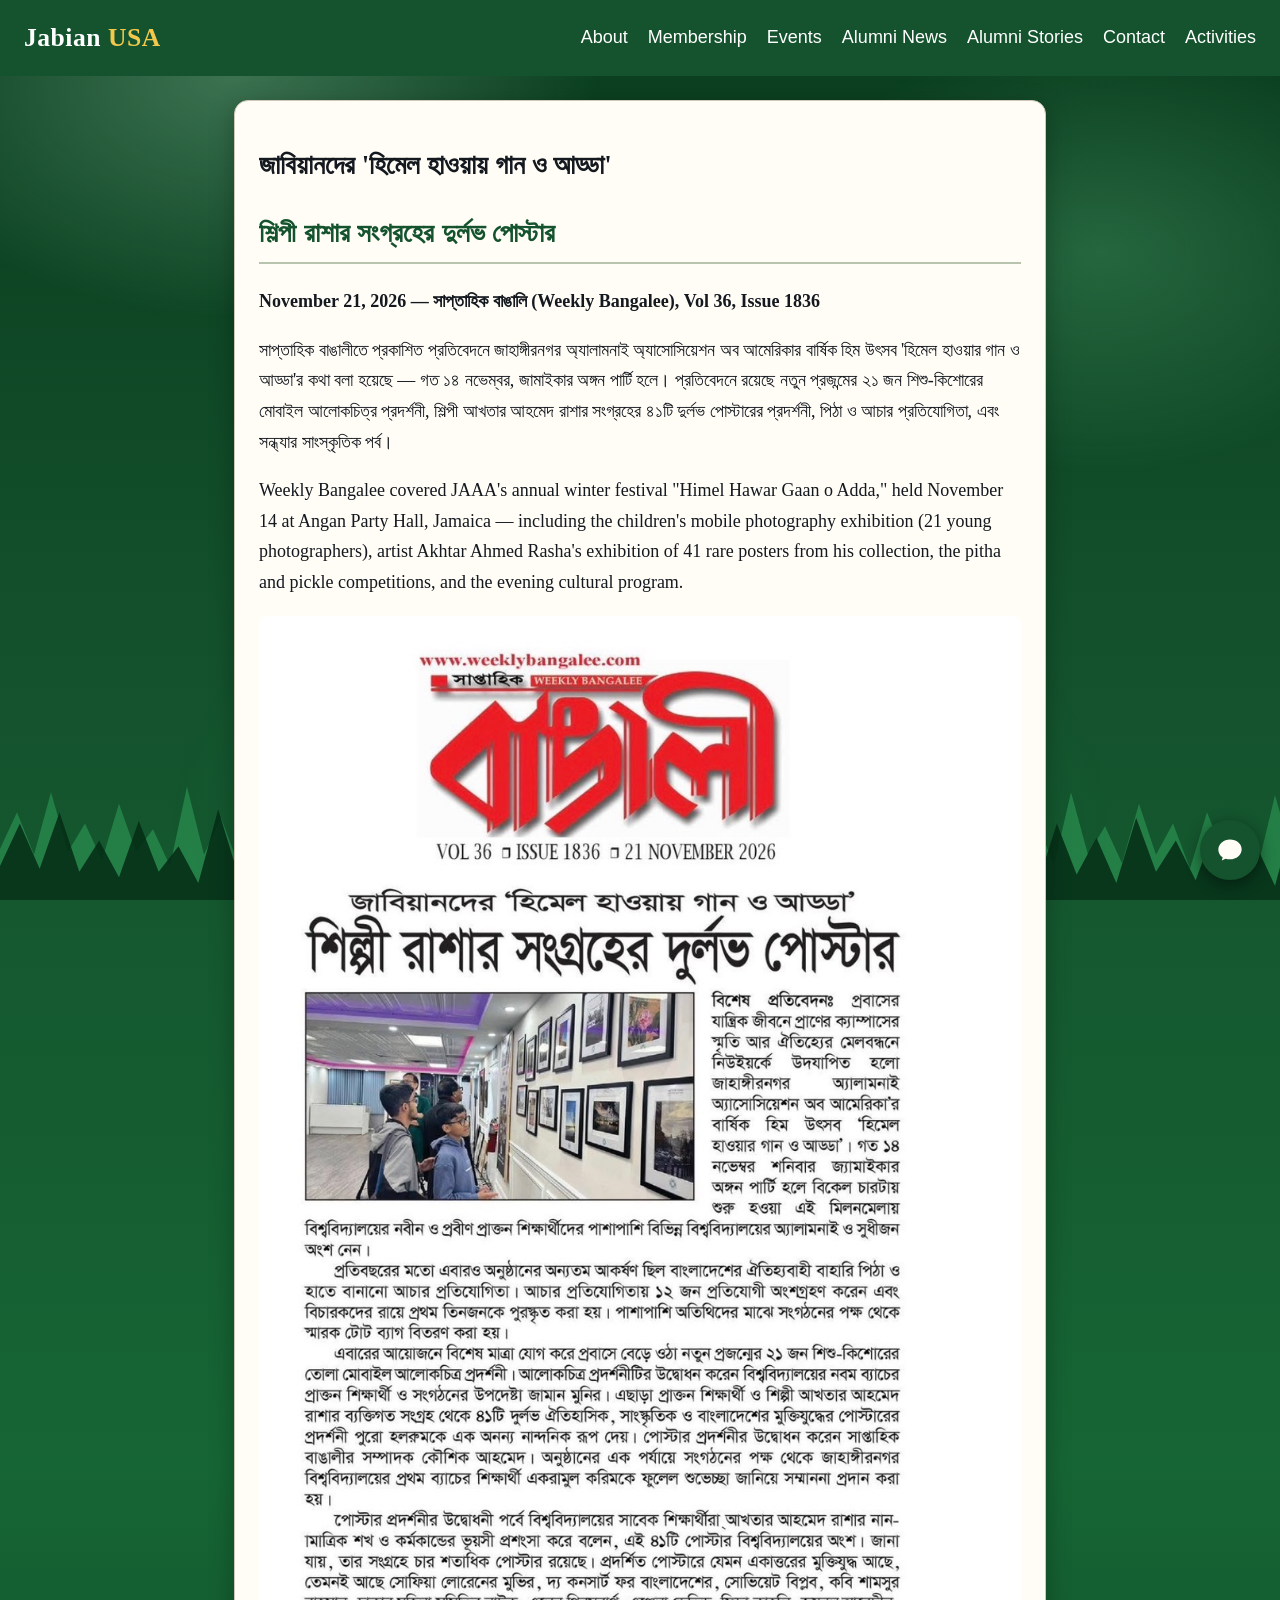
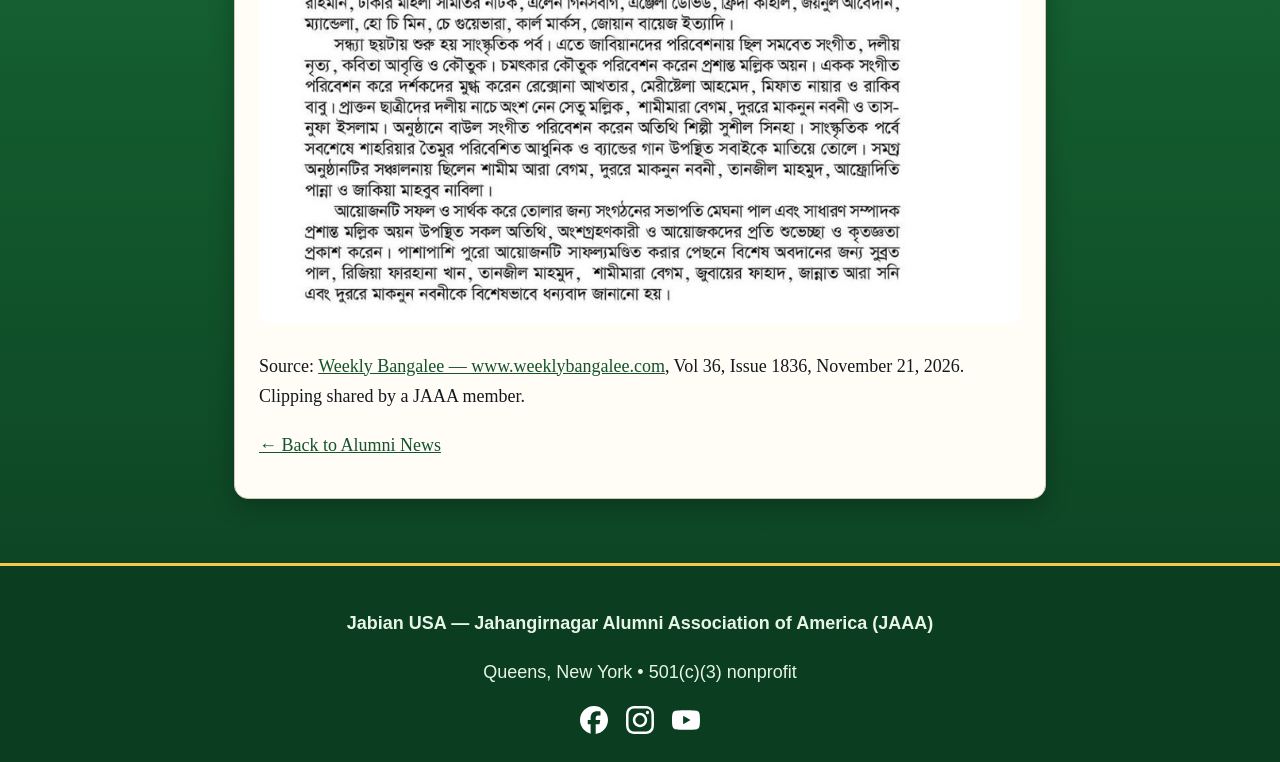
<file: himel-hawar-weekly-bangalee-2026-11-21.html>
<!DOCTYPE html>
<html lang="en">
<head>
<meta charset="utf-8">
<meta name="viewport" content="width=device-width, initial-scale=1">
<title>জাবিয়ানদের 'হিমেল হাওয়ায় গান ও আড্ডা' — Jabian USA | JAAA</title>
<meta name="description" content="Weekly Bangalee (November 21, 2026) covered JAAA's annual winter festival 'Himel Hawar Gaan o Adda' — the children's photography exhibition, artist Akhtar Ahmed Rasha's 41 rare posters, and the evening cultural program at Angan Party Hall, Jamaica.">
<meta property="og:title" content="জাবিয়ানদের 'হিমেল হাওয়ায় গান ও আড্ডা' — Jabian USA | JAAA">
<meta property="og:description" content="Weekly Bangalee covered JAAA's annual winter festival 'Himel Hawar Gaan o Adda' (November 14, 2026, Angan Party Hall).">
<meta property="og:image" content="https://jaaausa.org/assets/weekly-bangalee-himel-hawar-2026-11-21.jpg">
<meta property="og:url" content="https://jaaausa.org/himel-hawar-weekly-bangalee-2026-11-21.html">
<meta name="twitter:card" content="summary_large_image">
<meta name="twitter:image" content="https://jaaausa.org/assets/weekly-bangalee-himel-hawar-2026-11-21.jpg">
<link rel="canonical" href="https://jaaausa.org/himel-hawar-weekly-bangalee-2026-11-21.html">
<link rel="stylesheet" href="assets/style.css">
<link rel="stylesheet" href="assets/chatbot.css?v=20261123a">
</head>
<body>
<header class="site-header">
  <div class="brand">Jabian <span>USA</span></div>
  <nav class="site-nav" aria-label="Main">
    <a href="index.html#about">About</a>
    <a href="index.html#membership">Membership</a>
    <a href="index.html#events">Events</a>
    <a href="index.html#news">Alumni News</a>
    <a href="index.html#alumni-stories">Alumni Stories</a>
    <a href="index.html#contact">Contact</a>
    <a href="activities.html">Activities</a>
  </nav>
</header>

<main>
  <section>
    <h1>জাবিয়ানদের 'হিমেল হাওয়ায় গান ও আড্ডা'</h1>
    <h2>শিল্পী রাশার সংগ্রহের দুর্লভ পোস্টার</h2>
    <p><strong>November 21, 2026 — সাপ্তাহিক বাঙালি (Weekly Bangalee), Vol 36, Issue 1836</strong></p>
    <p>সাপ্তাহিক বাঙালীতে প্রকাশিত প্রতিবেদনে জাহাঙ্গীরনগর অ্যালামনাই অ্যাসোসিয়েশন অব আমেরিকার বার্ষিক হিম উৎসব 'হিমেল হাওয়ার গান ও আড্ডা'র কথা বলা হয়েছে — গত ১৪ নভেম্বর, জামাইকার অঙ্গন পার্টি হলে। প্রতিবেদনে রয়েছে নতুন প্রজন্মের ২১ জন শিশু-কিশোরের মোবাইল আলোকচিত্র প্রদর্শনী, শিল্পী আখতার আহমেদ রাশার সংগ্রহের ৪১টি দুর্লভ পোস্টারের প্রদর্শনী, পিঠা ও আচার প্রতিযোগিতা, এবং সন্ধ্যার সাংস্কৃতিক পর্ব।</p>
    <p>Weekly Bangalee covered JAAA's annual winter festival "Himel Hawar Gaan o Adda," held November 14 at Angan Party Hall, Jamaica — including the children's mobile photography exhibition (21 young photographers), artist Akhtar Ahmed Rasha's exhibition of 41 rare posters from his collection, the pitha and pickle competitions, and the evening cultural program.</p>
    <p><img src="assets/weekly-bangalee-himel-hawar-2026-11-21.jpg" alt="Weekly Bangalee newspaper clipping, November 21, 2026: report on JAAA's 'Himel Hawar Gaan o Adda' festival and the rare poster exhibition from artist Akhtar Ahmed Rasha's collection" style="max-width:100%;height:auto;border-radius:8px;"></p>
    <p>Source: <a href="https://www.weeklybangalee.com" target="_blank" rel="noopener">Weekly Bangalee — www.weeklybangalee.com</a>, Vol 36, Issue 1836, November 21, 2026. Clipping shared by a JAAA member.</p>
    <p><a href="index.html#news">&larr; Back to Alumni News</a></p>
  </section>
</main>

<footer class="site-footer">
  <p><strong>Jabian USA — Jahangirnagar Alumni Association of America (JAAA)</strong></p>
  <p>Queens, New York &bull; 501(c)(3) nonprofit</p>
  <p class="footer-social">
    <a href="https://www.facebook.com/groups/729815047103024/" target="_blank" rel="noopener" aria-label="Facebook"><svg width="28" height="28" viewBox="0 0 24 24" fill="currentColor" aria-hidden="true"><path d="M9.101 23.691v-7.98H6.627v-3.667h2.474v-1.58c0-4.085 1.848-5.978 5.858-5.978.401 0 .955.042 1.468.103a8.68 8.68 0 0 1 1.141.195v3.325a8.623 8.623 0 0 0-.653-.036 26.805 26.805 0 0 0-.733-.009c-.707 0-1.259.096-1.675.309a1.686 1.686 0 0 0-.679.622c-.258.42-.374.995-.374 1.752v1.297h3.919l-.386 2.103-.287 1.564h-3.246v8.245C19.396 23.238 24 18.179 24 12.044c0-6.627-5.373-12-12-12s-12 5.373-12 12c0 5.628 3.874 10.35 9.101 11.647Z"/></svg></a>
    <a href="https://www.instagram.com/jaaa_usa/" target="_blank" rel="noopener" aria-label="Instagram"><svg width="28" height="28" viewBox="0 0 24 24" fill="currentColor" aria-hidden="true"><path d="M7.0301.084c-1.2768.0602-2.1487.264-2.911.5634-.7888.3075-1.4575.72-2.1228 1.3877-.6652.6677-1.075 1.3368-1.3802 2.127-.2954.7638-.4956 1.6365-.552 2.914-.0564 1.2775-.0689 1.6882-.0626 4.947.0062 3.2586.0206 3.6671.0825 4.9473.061 1.2765.264 2.1482.5635 2.9107.308.7889.72 1.4573 1.388 2.1228.6679.6655 1.3365 1.0743 2.1285 1.38.7632.295 1.6361.4961 2.9134.552 1.2773.056 1.6884.069 4.9462.0627 3.2578-.0062 3.668-.0207 4.9478-.0814 1.28-.0607 2.147-.2652 2.9098-.5633.7889-.3086 1.4578-.72 2.1228-1.3881.665-.6682 1.0745-1.3378 1.3795-2.1284.2957-.7632.4966-1.636.552-2.9124.056-1.2809.0692-1.6898.063-4.948-.0063-3.2583-.021-3.6668-.0817-4.9465-.0607-1.2797-.264-2.1487-.5633-2.9117-.3084-.7889-.72-1.4568-1.3876-2.1228C21.2982 1.33 20.628.9208 19.8378.6165 19.074.321 18.2017.1197 16.9244.0645 15.6471.0093 15.236-.005 11.977.0014 8.718.0076 8.31.0215 7.0301.0839m.1402 21.6932c-1.17-.0509-1.8053-.2453-2.2287-.408-.5606-.216-.96-.4771-1.3819-.895-.422-.4178-.6811-.8186-.9-1.378-.1644-.4234-.3624-1.058-.4171-2.228-.0595-1.2645-.072-1.6442-.079-4.848-.007-3.2037.0053-3.583.0607-4.848.05-1.169.2456-1.805.408-2.2282.216-.5613.4762-.96.895-1.3816.4188-.4217.8184-.6814 1.3783-.9003.423-.1651 1.0575-.3614 2.227-.4171 1.2655-.06 1.6447-.072 4.848-.079 3.2033-.007 3.5835.005 4.8495.0608 1.169.0508 1.8053.2445 2.228.408.5608.216.96.4754 1.3816.895.4217.4194.6816.8176.9005 1.3787.1653.4217.3617 1.056.4169 2.2263.0602 1.2655.0739 1.645.0796 4.848.0058 3.203-.0055 3.5834-.061 4.848-.051 1.17-.245 1.8055-.408 2.2294-.216.5604-.4763.96-.8954 1.3814-.419.4215-.8181.6811-1.3783.9-.4224.1649-1.0577.3617-2.2262.4174-1.2656.0595-1.6448.072-4.8493.079-3.2045.007-3.5825-.006-4.848-.0608M16.953 5.5864A1.44 1.44 0 1 0 18.39 4.144a1.44 1.44 0 0 0-1.437 1.4424M5.8385 12.012c.0067 3.4032 2.7706 6.1557 6.173 6.1493 3.4026-.0065 6.157-2.7701 6.1506-6.1733-.0065-3.4032-2.771-6.1565-6.174-6.1498-3.403.0067-6.156 2.771-6.1496 6.1738M8 12.0077a4 4 0 1 1 4.008 3.9921A3.9996 3.9996 0 0 1 8 12.0077"/></svg></a>
    <a href="https://www.youtube.com/@JAAAUSA" target="_blank" rel="noopener" aria-label="YouTube"><svg width="28" height="28" viewBox="0 0 24 24" fill="currentColor" aria-hidden="true"><path d="M23.498 6.186a3.016 3.016 0 0 0-2.122-2.136C19.505 3.545 12 3.545 12 3.545s-7.505 0-9.377.505A3.017 3.017 0 0 0 .502 6.186C0 8.07 0 12 0 12s0 3.93.502 5.814a3.016 3.016 0 0 0 2.122 2.136c1.871.505 9.376.505 9.376.505s7.505 0 9.377-.505a3.015 3.015 0 0 0 2.122-2.136C24 15.93 24 12 24 12s0-3.93-.502-5.814zM9.545 15.568V8.432L15.818 12l-6.273 3.568z"/></svg></a>
  </p>
</footer>
<script src="assets/chatbot.js?v=20261123a" defer></script>
</body>
</html>
</file>
<file: assets/style.css>
:root {
  --bg: #fdfcf7;
  --text: #14181f;
  --accent: #14532d;
  --accent-soft: #166534;
  --panel: #fffdf6;
  --border: #cfc8b8;
}
* { box-sizing: border-box; }
body {
  margin: 0;
  font-family: Georgia, "Times New Roman", serif;
  font-size: 18px;
  line-height: 1.7;
  color: var(--text);
  /* Dynamic green field: deep green gradient base */
  background: linear-gradient(180deg, #0a3d1e 0%, #14532d 30%, #166534 62%, #0b3d20 100%);
}
/* Drifting sunlight glows over the field (slow, gentle motion) */
body::before {
  content: "";
  position: fixed;
  inset: 0;
  z-index: -1;
  pointer-events: none;
  background:
    radial-gradient(600px 400px at 18% 8%, rgba(187, 247, 208, 0.28), transparent 62%),
    radial-gradient(520px 360px at 86% 28%, rgba(134, 239, 172, 0.20), transparent 62%),
    radial-gradient(760px 520px at 50% 92%, rgba(34, 197, 94, 0.18), transparent 62%);
  animation: field-drift 48s ease-in-out infinite alternate;
}
/* Grass silhouette along the bottom of the field, swaying gently */
body::after {
  content: "";
  position: fixed;
  left: 0;
  right: 0;
  bottom: 0;
  height: 170px;
  z-index: -1;
  pointer-events: none;
  background-image: url("data:image/svg+xml,%3Csvg xmlns='http://www.w3.org/2000/svg' width='480' height='120' viewBox='0 0 480 120'%3E%3Cpath fill='%234ade80' fill-opacity='0.30' d='M0 120 L0 84 L12 58 L24 88 L36 44 L48 86 L60 66 L72 92 L84 52 L96 86 L108 70 L120 96 L132 40 L144 88 L156 62 L168 94 L180 48 L192 86 L204 72 L216 98 L228 56 L240 88 L252 64 L264 96 L276 44 L288 88 L300 68 L312 94 L324 52 L336 88 L348 66 L360 98 L372 58 L384 88 L396 70 L408 96 L420 46 L432 88 L444 64 L456 92 L468 60 L480 86 L480 120 Z'/%3E%3Cpath fill='%23052e16' fill-opacity='0.88' d='M0 120 L0 96 L14 66 L28 98 L42 58 L56 100 L70 78 L84 104 L98 64 L112 100 L126 82 L140 108 L154 56 L168 102 L182 74 L196 106 L210 60 L224 100 L238 80 L252 110 L266 66 L280 102 L294 76 L308 108 L322 62 L336 100 L350 78 L364 106 L378 68 L392 102 L406 80 L420 110 L434 58 L448 100 L462 76 L480 104 L480 120 Z'/%3E%3C/svg%3E");
  background-repeat: repeat-x;
  background-position: bottom left;
  background-size: auto 170px;
  transform-origin: 50% 100%;
  animation: field-sway 10s ease-in-out infinite alternate;
}
@keyframes field-drift {
  from { transform: translate3d(0, 0, 0) scale(1); }
  to { transform: translate3d(2%, 1.5%, 0) scale(1.05); }
}
@keyframes field-sway {
  from { transform: rotate(-0.6deg); }
  to { transform: rotate(0.6deg); }
}
/* Motion off for people who prefer it: the field stays a calm static green */
@media (prefers-reduced-motion: reduce) {
  body::before, body::after { animation: none; }
}
/* Visible keyboard focus, for low-vision navigation */
:focus-visible { outline: 3px solid #b45309; outline-offset: 2px; }
.site-header {
  display: flex;
  flex-wrap: wrap;
  gap: 1rem;
  align-items: center;
  justify-content: space-between;
  padding: 1rem 1.5rem;
  background: var(--accent);
  color: #fff;
}
.brand { font-size: 1.6rem; font-weight: 800; letter-spacing: 0.02em; }
.brand span { color: #f2c94c; }
.site-nav { display: flex; flex-wrap: wrap; gap: 1.25rem; }
.site-nav a { color: #fff; text-decoration: none; font-family: Arial, Helvetica, sans-serif; }
.site-nav a:hover { text-decoration: underline; }
.site-banner { background: #005751; }
.site-banner img { width: 100%; max-width: 960px; height: auto; display: block; margin: 0 auto; }
.banner-caption { background: #005751; color: #fff; text-align: center; font-size: 1.4rem; font-weight: 700; margin: 0; padding: 0.75rem 1rem 1rem; }
@media (max-width: 600px) {
  .site-banner img { height: 100px; object-fit: cover; object-position: center; }
  .banner-caption { font-size: 1.1rem; }
}
main { max-width: 860px; margin: 0 auto; padding: 1.5rem 1.5rem 2.5rem; }
/* Every section is its own solid, high-contrast panel on the field,
   so text never sits on the moving background */
section {
  background: var(--panel);
  border: 1px solid var(--border);
  border-radius: 14px;
  padding: 1.25rem 1.5rem;
  margin-bottom: 1.5rem;
  box-shadow: 0 6px 24px rgba(0, 0, 0, 0.28);
}
.hero { text-align: center; padding: 2rem 1.5rem 1.5rem; }
.hero h1 { font-size: 2.6rem; margin-bottom: 0.25rem; color: var(--accent); }
.tagline { font-size: 1.25rem; font-style: italic; color: var(--accent-soft); }
h2 { color: var(--accent); border-bottom: 2px solid #b9c4ae; padding-bottom: 0.3rem; font-family: Arial, Helvetica, sans-serif; }
h3 { color: var(--accent); }
main a { color: #14532d; text-decoration: underline; }
main a:hover { color: #0b3d20; }
.card { background: #ffffff; border: 2px solid #c9d2bd; border-radius: 10px; padding: 1rem; margin-bottom: 1rem; }
.btn { display: inline-block; background: var(--accent); color: #fff; text-decoration: none; font-family: Arial, Helvetica, sans-serif; font-weight: 700; font-size: 1.05rem; padding: 0.85rem 1.6rem; border-radius: 8px; }
.icon-grid { display: grid; grid-template-columns: repeat(3, 1fr); gap: 1rem; }
.icon-card { margin: 0; }
.icon-card img { width: 100%; height: 200px; object-fit: cover; display: block; border-radius: 8px; }
.icon-card figcaption { font-family: Arial, Helvetica, sans-serif; font-size: 0.95rem; padding-top: 0.5rem; }
@media (max-width: 600px) {
  .icon-grid { grid-template-columns: 1fr; }
}
.btn:hover { background: #0b3d20; }
.card h3 { margin-top: 0; }
.site-footer {
  text-align: center;
  padding: 1.5rem;
  border-top: 3px solid #f2c94c;
  background: #0b3d20;
  font-family: Arial, Helvetica, sans-serif;
  color: #e7f5e9;
}
.site-footer a { color: #ffffff; }

.site-footer p.footer-social { display: flex; justify-content: center; gap: 1.1rem; margin: 0.6rem 0 0.3rem; }
.footer-social a { display: inline-flex; line-height: 0; color: #ffffff; }
.footer-social a:hover { color: #f2c94c; }
.footer-social svg { width: 28px; height: 28px; }
</file>
<file: assets/chatbot.css>
/* Jabian USA (JAAA) — FAQ chatbot widget.
   Matches the site theme (assets/style.css variables):
   cream panel #fffdf6, near-black text #14181f, dark green #14532d,
   gold #f2c94c, amber focus #b45309, Georgia serif.
   No images, no backend, no tracking. Pure client-side FAQ matching. */

/* Launcher button — bottom right. */
.jaaa-chat-launcher {
  position: fixed;
  right: 1.25rem;
  bottom: 1.25rem;
  z-index: 1100;
  width: 60px;
  height: 60px;
  border-radius: 50%;
  border: 2px solid var(--accent, #14532d);
  background: var(--accent, #14532d);
  color: #fffdf6;
  cursor: pointer;
  display: flex;
  align-items: center;
  justify-content: center;
  box-shadow: 0 4px 16px rgba(0, 0, 0, 0.45);
  font-size: 1.7rem;
  line-height: 1;
  padding: 0;
}
.jaaa-chat-launcher:hover { background: #0b3d20; }
.jaaa-chat-launcher:focus-visible { outline: 3px solid #b45309; outline-offset: 3px; }

/* Panel */
.jaaa-chat-panel {
  position: fixed;
  right: 1.25rem;
  bottom: 5.5rem;
  z-index: 1100;
  width: 380px;
  max-width: calc(100vw - 2rem);
  height: 560px;
  max-height: calc(100vh - 7rem);
  display: flex;
  flex-direction: column;
  background: var(--panel, #fffdf6);
  color: var(--text, #14181f);
  border: 1px solid var(--border, #cfc8b8);
  border-top: 4px solid var(--accent, #14532d);
  border-radius: 12px;
  box-shadow: 0 8px 32px rgba(0, 0, 0, 0.35);
  overflow: hidden;
  font-family: Georgia, "Times New Roman", serif;
  font-size: 1rem;
  line-height: 1.6;
}
.jaaa-chat-panel[hidden] { display: none; }

.jaaa-chat-header {
  display: flex;
  align-items: center;
  gap: 0.6rem;
  padding: 0.8rem 1rem;
  background: var(--accent, #14532d);
  color: #fffdf6;
}
.jaaa-chat-header .jaaa-chat-avatar {
  width: 38px;
  height: 38px;
  border-radius: 50%;
  background: #f2c94c;
  color: #14181f;
  display: flex;
  align-items: center;
  justify-content: center;
  font-weight: 800;
  font-size: 1.05rem;
  flex: none;
}
.jaaa-chat-header .jaaa-chat-title { font-weight: 800; line-height: 1.25; }
.jaaa-chat-header .jaaa-chat-subtitle { font-size: 0.85rem; color: #e7f5e9; line-height: 1.25; }
.jaaa-chat-header .jaaa-chat-spacer { flex: 1; }
.jaaa-chat-lang,
.jaaa-chat-close {
  background: transparent;
  color: #fffdf6;
  border: 1px solid rgba(255, 253, 246, 0.6);
  border-radius: 6px;
  cursor: pointer;
  padding: 0.3rem 0.55rem;
  font-size: 0.9rem;
  line-height: 1.2;
}
.jaaa-chat-lang:hover, .jaaa-chat-close:hover { border-color: #f2c94c; color: #f2c94c; }
.jaaa-chat-lang:focus-visible, .jaaa-chat-close:focus-visible { outline: 3px solid #b45309; outline-offset: 2px; }

.jaaa-chat-messages {
  flex: 1;
  overflow-y: auto;
  padding: 1rem;
  display: flex;
  flex-direction: column;
  gap: 0.6rem;
}
.jaaa-chat-msg { max-width: 88%; padding: 0.6rem 0.85rem; border-radius: 10px; overflow-wrap: break-word; }
.jaaa-chat-msg p { margin: 0 0 0.4rem; }
.jaaa-chat-msg p:last-child { margin-bottom: 0; }
.jaaa-chat-msg a { color: var(--accent, #14532d); text-decoration: underline; }
.jaaa-chat-msg-bot { background: #fdfcf7; border: 1px solid var(--border, #cfc8b8); align-self: flex-start; border-bottom-left-radius: 2px; }
.jaaa-chat-msg-user { background: var(--accent, #14532d); color: #fffdf6; align-self: flex-end; border-bottom-right-radius: 2px; }
.jaaa-chat-msg-user a { color: #fffdf6; }
.jaaa-chat-msg .jaaa-chat-action {
  display: inline-block;
  margin-top: 0.45rem;
  padding: 0.4rem 0.8rem;
  border-radius: 8px;
  background: var(--accent, #14532d);
  color: #ffffff;
  text-decoration: none;
  font-family: Arial, Helvetica, sans-serif;
  font-weight: 700;
  font-size: 0.95rem;
}
.jaaa-chat-msg .jaaa-chat-action:hover { background: #0b3d20; }

.jaaa-chat-typing { color: #5a5348; font-style: italic; }

.jaaa-chat-chips {
  display: flex;
  flex-wrap: wrap;
  gap: 0.45rem;
  padding: 0.5rem 1rem;
  border-top: 1px solid var(--border, #cfc8b8);
}
.jaaa-chat-chip {
  background: transparent;
  color: var(--accent, #14532d);
  border: 1px solid var(--accent, #14532d);
  border-radius: 999px;
  padding: 0.35rem 0.8rem;
  font-size: 0.9rem;
  cursor: pointer;
  line-height: 1.3;
}
.jaaa-chat-chip:hover { background: var(--accent, #14532d); color: #fffdf6; }
.jaaa-chat-chip:focus-visible { outline: 3px solid #b45309; outline-offset: 2px; }

.jaaa-chat-input-row {
  display: flex;
  gap: 0.5rem;
  padding: 0.7rem 1rem 0.9rem;
  border-top: 1px solid var(--border, #cfc8b8);
}
.jaaa-chat-input {
  flex: 1;
  min-width: 0;
  background: #ffffff;
  color: var(--text, #14181f);
  border: 1px solid var(--border, #cfc8b8);
  border-radius: 8px;
  padding: 0.6rem 0.8rem;
  font-size: 1rem;
  font-family: inherit;
}
.jaaa-chat-input:focus-visible { outline: 3px solid #b45309; outline-offset: 2px; }
.jaaa-chat-send {
  background: var(--accent, #14532d);
  color: #ffffff;
  border: 2px solid var(--accent, #14532d);
  border-radius: 8px;
  padding: 0.5rem 1rem;
  font-size: 1rem;
  font-weight: 700;
  cursor: pointer;
  font-family: Arial, Helvetica, sans-serif;
}
.jaaa-chat-send:hover { background: #0b3d20; }
.jaaa-chat-send:focus-visible { outline: 3px solid #b45309; outline-offset: 2px; }

@media (max-width: 700px) {
  .jaaa-chat-launcher { right: 0.9rem; }
  .jaaa-chat-panel { right: 0.5rem; }
}
</file>
